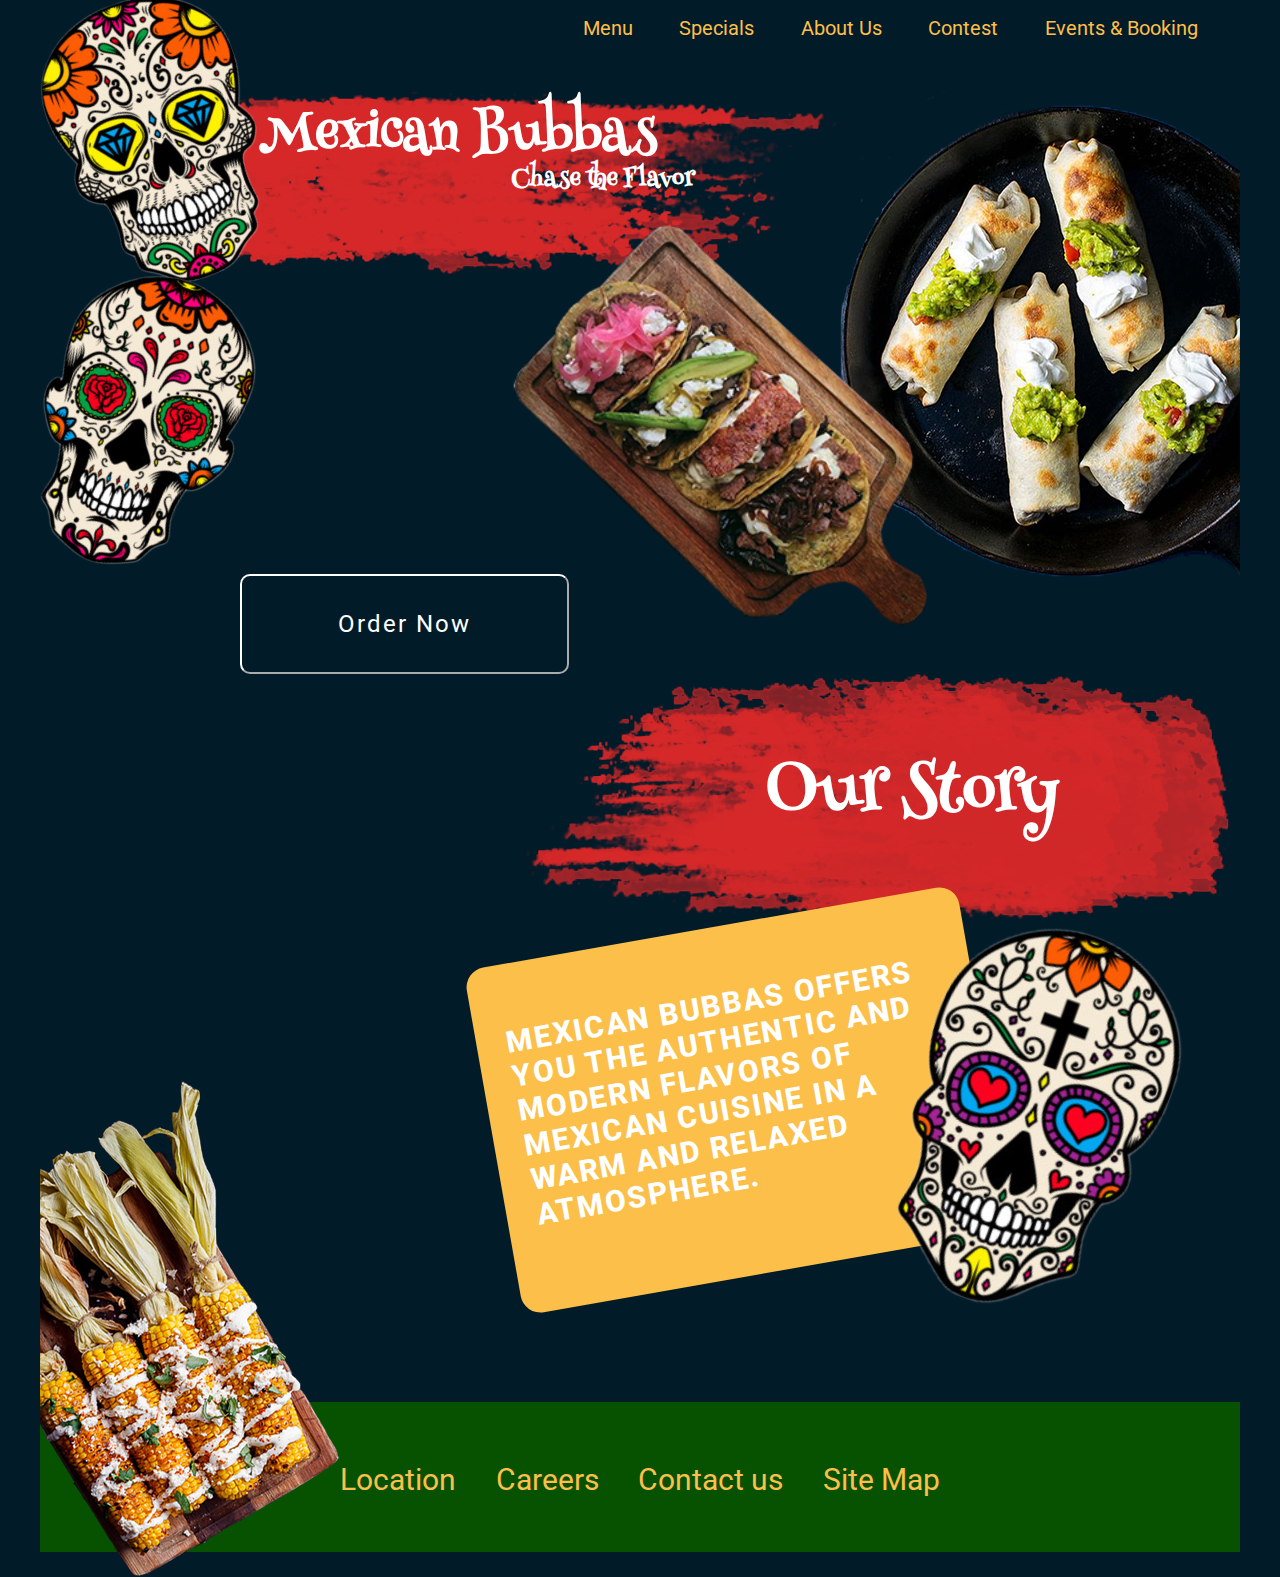
<file: index.html>
<!DOCTYPE html>
<html lang="en">
    <head>
        <meta charset="utf-8">
        <title>Mexcian Bubbas</title>
        <meta name="discription" content="resturant-project">
        <meta name="viewport" content="width=device-width">
        <!--this is the global style sheet for background color, nav bar and footer-->
        <!--make sure your header and footer have the same class and id names-->
        <link rel="stylesheet" type="text/css" href="css/global.css">
        <!--link your stylesheet for your body below-->
        <!--please make sure all your style sheets are all in the appropiate folders-->
        <link rel="stylesheet" type="text/css" href="css/homepage.css">
    </head>
    <body>
        <div class="page-container">
            <header id="header">
                <div id="main-menu">
                    <nav>
                        <h1 class="hidden"> Main Navigation</h1>
                        <ul class="menu">
                            <!--add other page links here-->
                            <li><a href="menu.html">Menu</a></li>
                            <li><a href="specials.html">Specials</a></li>
                             <li><a href="about.html">About Us</a></li>
                            <li><a href="contest.html">Contest</a></li>
                            <li><a href="eventsbooking.html">Events & Booking</a></li>
                        </ul>  
                    </nav>
                </div>
                <div>
                    <img src="images/brushstroke1.png" id="brushstroke-1" alt="red loose brush stroke">
                    <img src="images/logos1.png" id="logo-1" alt="yellow and orange flower sugarskull with diamond eyes">
                    <h2 class="site-logo"><a href="index.html">Mexican Bubbas</a></h2>
                    <h2 class="tag-line">Chase the Flavor</h2>
                    <img src="images/logo2.png" id="logo-2" alt="orange flower sugar skull with rose eyes "> 
                </div>
            </header>
            <aside class="aside-right">
                <div >
                    <img src="images/featureDish2.png" id="dish-2" alt="burritos on a cast iron pan">
                    <img src="images/featureDish1.png" id="dish-1" alt="wooden platter of tacos">
                    <!---link to menu page for order details-->
                    <button type="button" value="menu" ><a href="menu.html">Order Now</a></button>
                </div>
            </aside>
            <aside class="aside-left">
                <div>
                    <img src="images/brushStroke2.png" id="brushstroke-2" alt="rough red colour brush stroke">
                    <h3>Our Story</h3>
                </div>
                <div class="our-story">
                    <div id="story-blurb">
                        <p>MEXICAN BUBBAS OFFERS YOU THE AUTHENTIC AND MODERN FLAVORS OF MEXICAN CUISINE IN A WARM AND RELAXED ATMOSPHERE.</p>
                    </div>
                    <img src="images/Logo3.png" id="logo-3" alt="sugar skull with heart eyes">
                </div>
                <img src="images/featuredish3.png" id="dish-3" alt="cooked corn displayed on platter with white sauce">
            </aside>
            <footer class="footer">
                <h4 class="hidden">Footer navigation</h4>
<!--                <a href="#">About Us</a>-->
                <a href="locations.html">Location</a>
                <a href="careers.html">Careers</a>
                <a href="contactus.html">Contact us</a>
                <a href="sitemap.html">Site Map</a>
            </footer>
        </div>
    </body>
 </html>
</file>
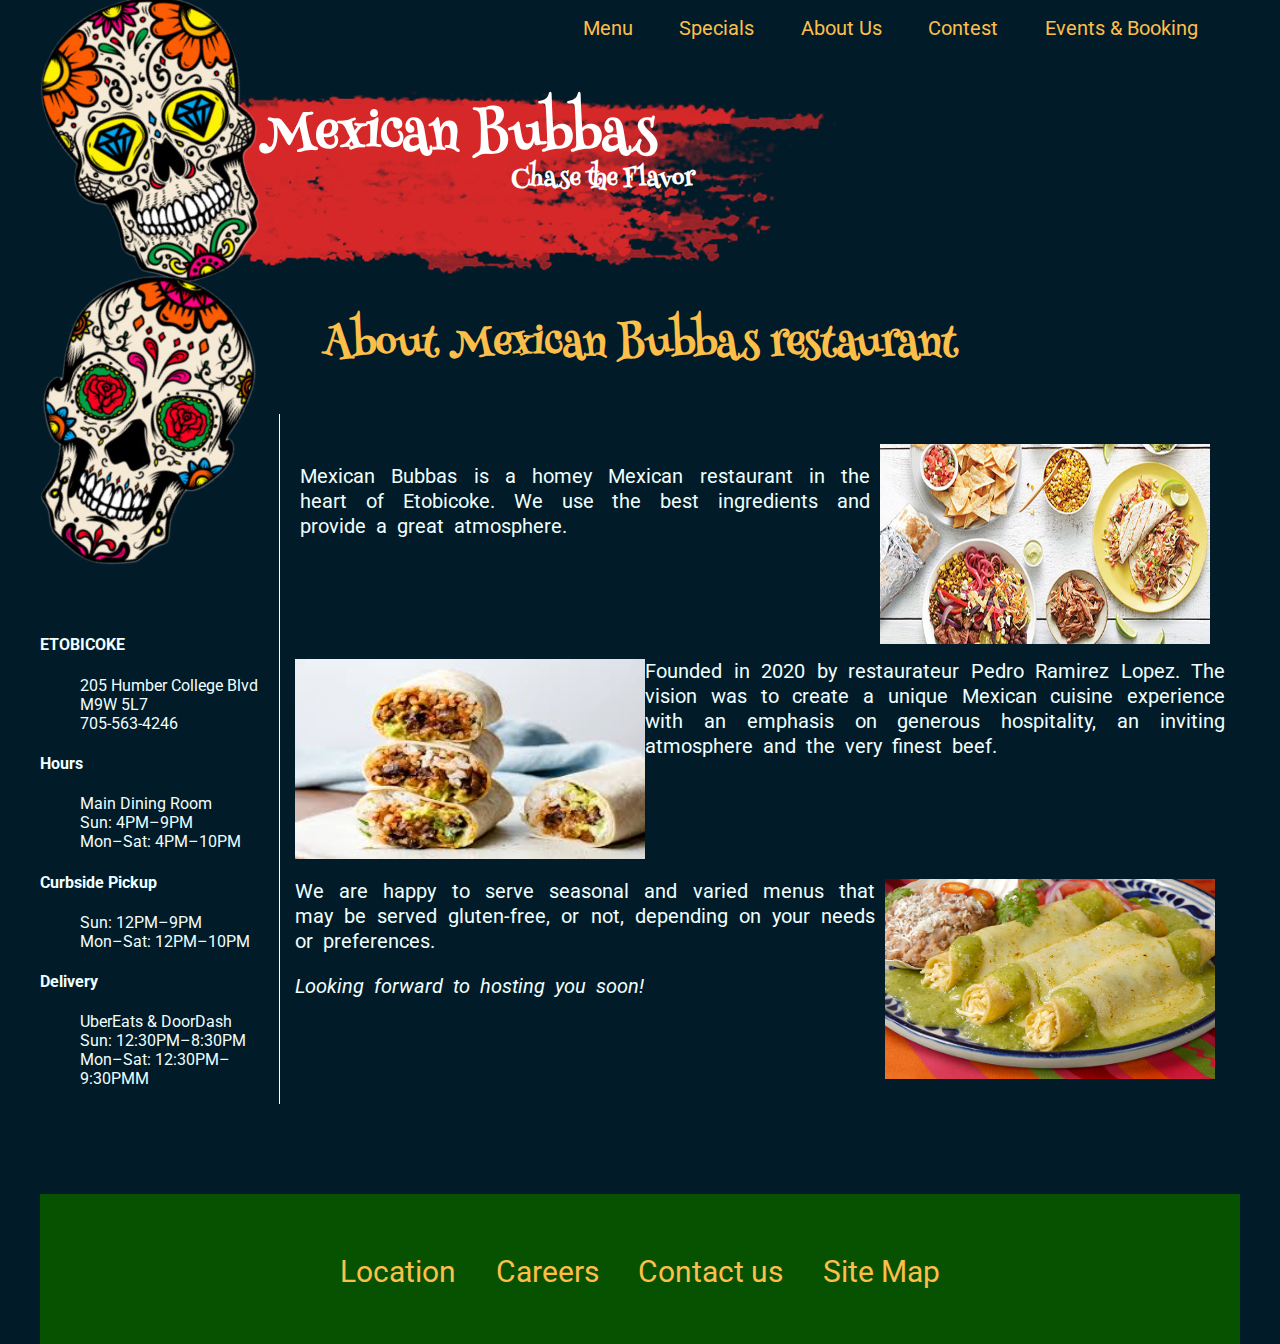
<file: about.html>
<!DOCTYPE html>
<html lang="en">
<head>
	<meta charset="utf-8">
	<title>About - Mexican Bubbas</title>
	<meta content="resturant-project" name="discription">
	<meta content="width=device-width" name="viewport">
	<link href="css/global.css" rel="stylesheet" type="text/css">
	<link href="css/about.css" rel="stylesheet" type="text/css">
	<script src="js/about.js">
	</script>
</head>
<body>
	<div class="page-container">
		<header id="header">
			<div id="main-menu">
				<nav>
					<h1 class="hidden">Main Navigation</h1>
					<ul class="menu">
						<li>
							<a href="menu.html">Menu</a>
						</li>
						<li>
							<a href="specials.html">Specials</a>
						</li>
						<li>
							<a href="#">About Us</a>
						</li>
						<li>
							<a href="contest.html">Contest</a>
						</li>
						<li>
							<a href="eventsbooking.html">Events & Booking</a>
						</li>
					</ul>
				</nav>
			</div>
			<div><img alt="red loose brush stroke" id="brushstroke-1" src="images/brushstroke1.png"> <img alt="yellow and orange flower sugarskull with diamond eyes" id="logo-1" src="images/logos1.png">
			<h2 class="site-logo"><a href="index.html">Mexican Bubbas</a></h2>
			<h2 class="tag-line">Chase the Flavor</h2><img alt="orange flower sugar skull with rose eyes " id="logo-2" src="images/logo2.png"></div>
		</header>
		<div class="about-container">
			<h2 class="about">About Mexican Bubbas restaurant</h2>
			<div class="row">
				<div class="column-left">
					<h4>ETOBICOKE</h4>
					<ul>
						<li>205 Humber College Blvd</li>
						<li>M9W 5L7</li>
						<li>705-563-4246</li>
					</ul>
					<h4>Hours</h4>
					<ul>
						<li>Main Dining Room</li>
						<li>Sun: 4PM–9PM</li>
						<li>Mon–Sat: 4PM–10PM</li>
					</ul>
					<h4>Curbside Pickup</h4>
					<ul>
						<li>Sun: 12PM–9PM</li>
						<li>Mon–Sat: 12PM–10PM</li>
					</ul>
					<h4>Delivery</h4>
					<ul>
						<li>UberEats & DoorDash</li>
						<li>Sun: 12:30PM–8:30PM</li>
						<li>Mon–Sat: 12:30PM–9:30PMM</li>
					</ul>
				</div>
				<div class="column-right">
					<div class="chapter-1">
						<img alt="Mexican cuisine" id="mymucho" src="images/mucho.jpg" title="Mexican cuisine">
						<p>Mexican Bubbas is a homey Mexican restaurant in the heart of Etobicoke. We use the best ingredients and provide a great atmosphere.</p>
					</div>
					<div class="chapter-2">
						<img alt="Mexican cuisine" id="myburrito" src="images/burrito.jpg" title="Burrito">
						<p>Founded in 2020 by restaurateur Pedro Ramirez Lopez. The vision was to create a unique Mexican cuisine experience with an emphasis on generous hospitality, an inviting atmosphere and the very finest beef.</p>
					</div>
					<div class="chapter-3">
						<img alt="Mexican cuisine" id="myreal" src="images/food.jpg" title="Mexican cuisine">
						<p>We are happy to serve seasonal and varied menus that may be served gluten-free, or not, depending on your needs or preferences.</p>
						<p><i>Looking forward to hosting you soon!</i></p>
					</div>
				</div>
			</div>
		</div>
		<footer class="footer">
			<h4 class="hidden">Footer navigation</h4><a href="locations.html">Location</a> <a href="careers.html">Careers</a> <a href="contactus.html">Contact us</a> <a href="sitemap.html">Site Map</a>
		</footer>
	</div>
</body>
</html>
</file>
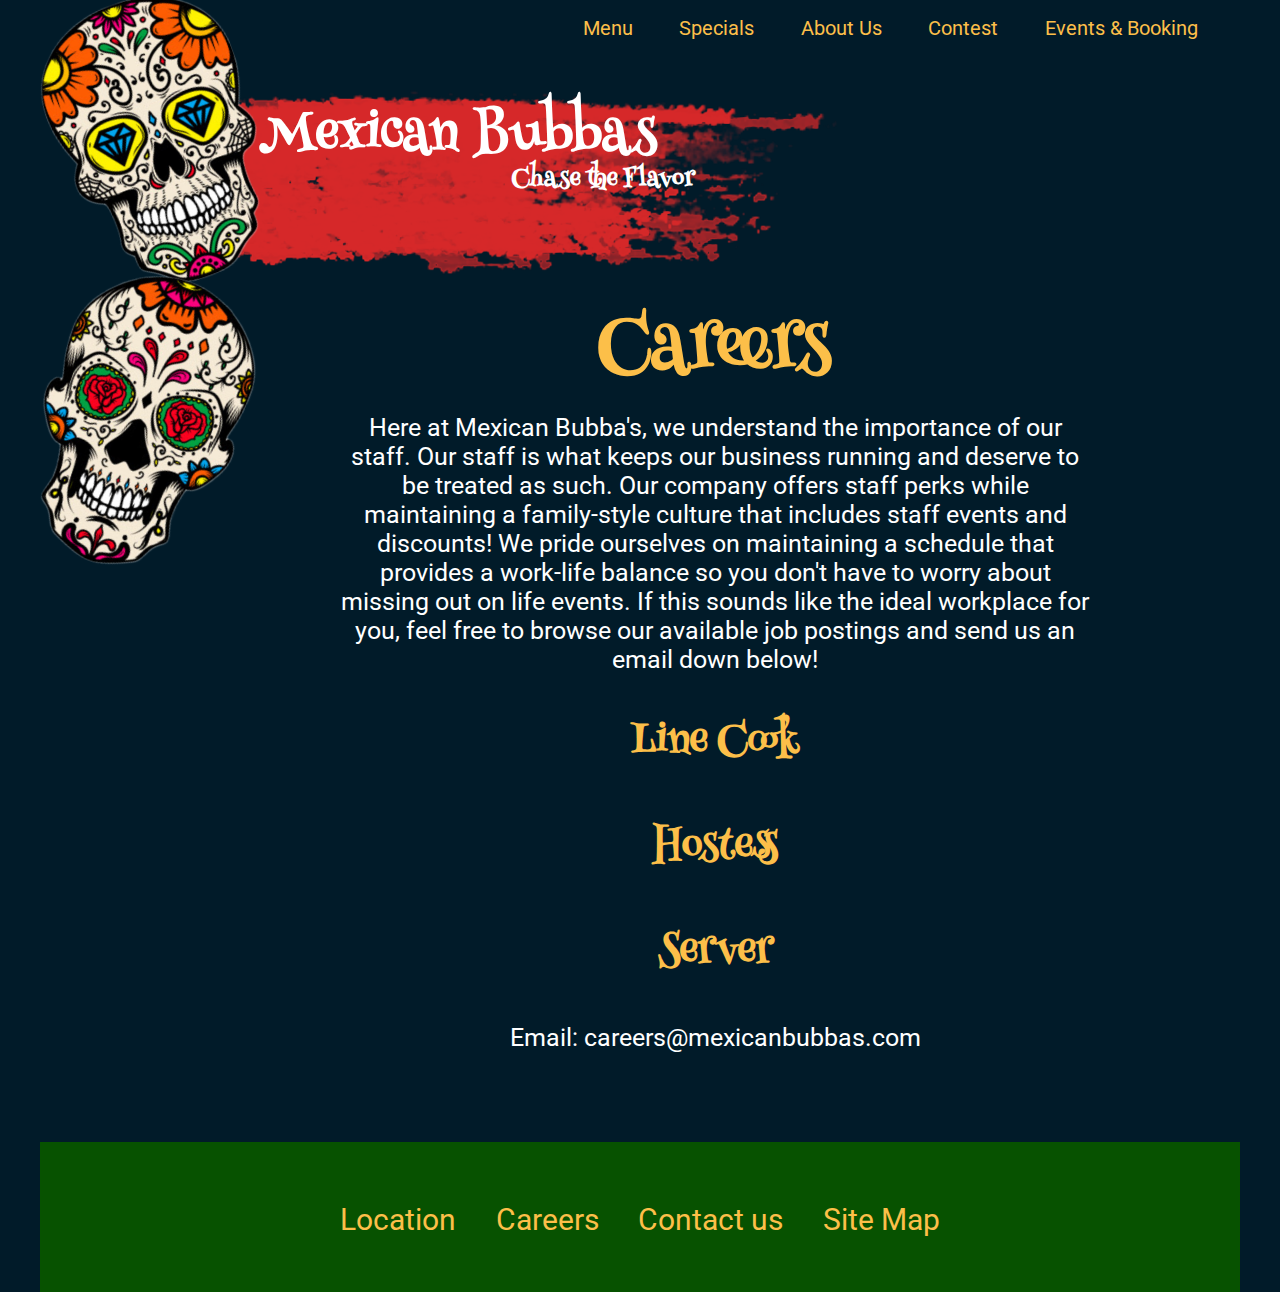
<file: careers.html>
<!DOCTYPE html>
<html lang=en>
    <head>
        <meta charset="utf-8">
        <title>Careers</title>
        <link rel="stylesheet" type="text/css" href="css/careers.css">
    </head>
    <body>
        <div id="page-container">
            <header id="header">
                <div id="main-menu">
                    <nav>
                        <h1 class="hidden"> Main Navigation</h1>
                        <ul class="menu">
                            <li><a href="menu.html">Menu</a></li>
                            <li><a href="specials.html">Specials</a></li>
                            <li><a href="about.html">About Us</a></li>
                            <li><a href="contest.html">Contest</a></li>
                            <li><a href="eventsbooking.html">Events & Booking</a></li>
                        </ul>  
                    </nav>
                </div>
                <div>
                    <img src="images/brushstroke1.png" id="brushstroke-1" alt="red loose brush stroke">
                    <img src="images/logos1.png" id="logo-1" alt="yellow and orange flower sugarskull with diamond eyes">
                    <h2 class="site-logo"><a href="index.html">Mexican Bubbas</a></h2>
                    <h2 class="tag-line">Chase the Flavor</h2>
                    <img src="images/logo2.png" id="logo-2" alt="orange flower sugar skull with rose eyes "> 
                </div>
            </header>
            <section id="careercontent">
        <h1>Careers</h1>
        <span>
            Here at Mexican Bubba's, we understand the importance of our staff. Our staff is what keeps our business running and deserve to be treated as such.
            Our company offers staff perks while maintaining a family-style culture that includes staff events and discounts! We pride ourselves on maintaining
            a schedule that provides a work-life balance so you don't have to worry about missing out on life events. If this sounds like the ideal workplace
            for you, feel free to browse our available job postings and send us an email down below!
        </span>
        <h2>Line Cook</h2>
        <p>
            We are currently hiring a line cook with at least 1 year experience preferably in a similar style restaurant. The eagerness to learn, the ability to
            work under pressure and knowledge of mexican cuisine are assets. This is a full time position. Please send your resume to the email below.
        </p>
        <h2>Hostess</h2>
        <p>
            We are looking for a hostess who is energetic and comfortable working within a team. This position requires exceptional organizational and social skills.
            We are willing to train those with no experience but experience is an asset. Please send your resume to the email below.
        </p>
        <h2>Server</h2>
        <p>
            We are looking for a server who has at least a year of experience serving in a fast-paced environment. The ideal candidate will be able to demonstrate the 
            ability to multitask, be sociable, organizational skills and impeccable time management skills. Please send your resume to the email below.
        </p>
        <span>Email: careers@mexicanbubbas.com</span>
    </section>
        <footer class="footer">
            <h4 class="hidden">Footer navigation</h4>
            <a href="locations.html">Location</a>
            <a href="careers.html">Careers</a>
            <a href="contactus.html">Contact us</a>
            <a href="sitemap.html">Site Map</a>
        </footer>
        </div>
        <script src="js/jquerysheet.js"></script>
        <script src="js/careers.js"></script>
    </body>
</html>
</file>
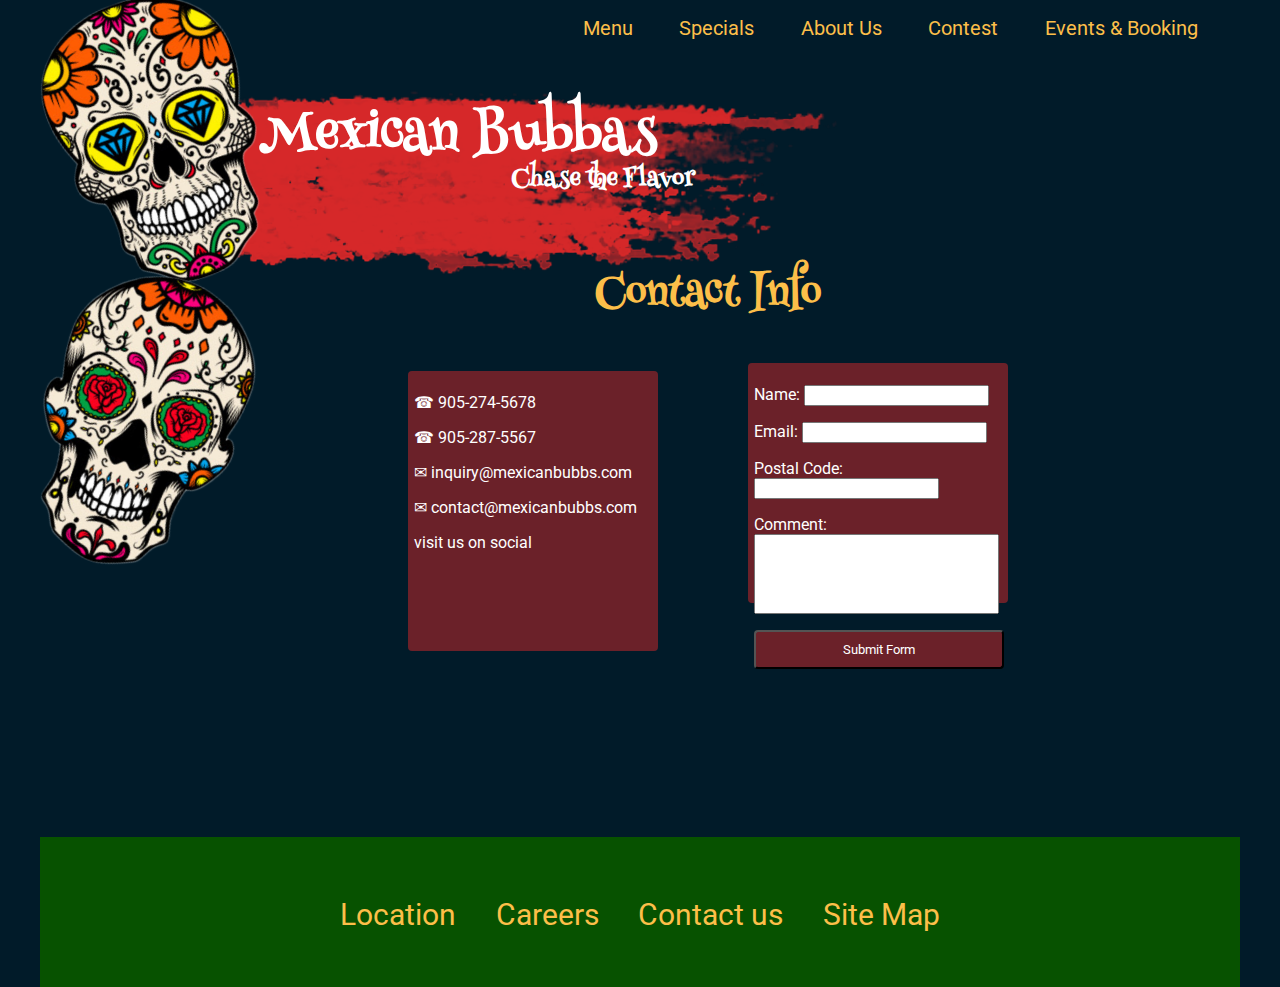
<file: contactus.html>
<!DOCTYPE html>
<html lang="en">
    <head>
        <meta charset="utf-8">
        <title>Mexcian Bubbas</title>
        <meta name="discription" content="resturant-project">
        <meta name="viewport" content="width=device-width">
        <!--this is the global style sheet for background color, nav bar and footer-->
        <!--make sure your header and footer have the same class and id names-->
        <link rel="stylesheet" type="text/css" href="css/global.css">
        <!--link your stylesheet for your body below-->
        <link rel="stylesheet" type="text/css" href="css/contactus.css">
        <!--please make sure all your style sheets are all in the appropiate folders-->
    </head>
    <body>
        <div class="page-container">
            <header id="header">
                <div id="main-menu">
                    <nav>
                        <h1 class="hidden"> Main Navigation</h1>
                        <ul class="menu">
                            <!--add other page links here-->
                            <li><a href="menu.html">Menu</a></li>
                            <li><a href="specials.html">Specials</a></li>
                            <li><a href="about.html">About Us</a></li>
                            <li><a href="contest.html">Contest</a></li>
                            <li><a href="eventsbooking.html">Events & Booking</a></li>
                        </ul>  
                    </nav>
                </div>
                <div>
                    <img src="images/brushstroke1.png" id="brushstroke-1" alt="red loose brush stroke">
                    <img src="images/logos1.png" id="logo-1" alt="yellow and orange flower sugarskull with diamond eyes">
                    <!--ADDED HOMEPAGE TAG BELOW-->
                    <h2 class="site-logo"><a href="index.html">Mexican Bubbas</a></h2>
                    <h2 class="tag-line">Chase the Flavor</h2>
                    <img src="images/logo2.png" id="logo-2" alt="orange flower sugar skull with rose eyes "> 
                </div>
            </header>
            <main class="main">
                <h3>Contact Info</h3>
                <div id="left-side">
                    <p>&#9742; 905-274-5678</p>
                    <p>&#9742; 905-287-5567</p>
                    <p>&#9993; inquiry&#64;mexicanbubbs.com</p>
                    <p>&#9993; contact&#64;mexicanbubbs.com</p>
                    <p>visit us on social</p>
                </div>
                <form action="#" method="post" id="form-contact" name="form_contact">
                    <p>
                        <label for="customer-name">Name:</label>
                        <input type="text" id="customer-name" name="customer_id" />
                    </p>
                    <p>
                        <label for="customer-email">Email:</label>
                        <input type="text" id="customer-email" name="customer_email"/>
                    </p>
                    <p>
                        <label for="customer-postal">Postal Code:</label>
                        <input type="text" id="customer-postal" name="customer_postal"/>
                    </p>
                    <p>
                        <label for="customer-comment">Comment:</label>
                        <input type="text" id="customer-comment" name="customer_comment"/>
                    </p>
                    <p id="sub-btn">
                        <input type="submit" value="Submit Form" id="submit-button" name="submit_button" onsubmit="process_form()"/>
                    </p> 
                    <div id="customer_msg">
                        <h2>Thank you <span id="thanks-customer"></span> for your inquiry!</h2>
                        <p>We will get back to you shortly </p>
                    </div>
                </form>
            </main>
            <footer class="footer">
                <h4 class="hidden">Footer navigation</h4>
                <a href="locations.html">Location</a>
                <a href="careers.html">Careers</a>
                <a href="contactus.html">Contact us</a>
                <a href="sitemap.html">Site Map</a>
            </footer>
        </div>
    </body>
    <script type="text/javascript" src="js/contactus.js"></script>
</html>
</file>
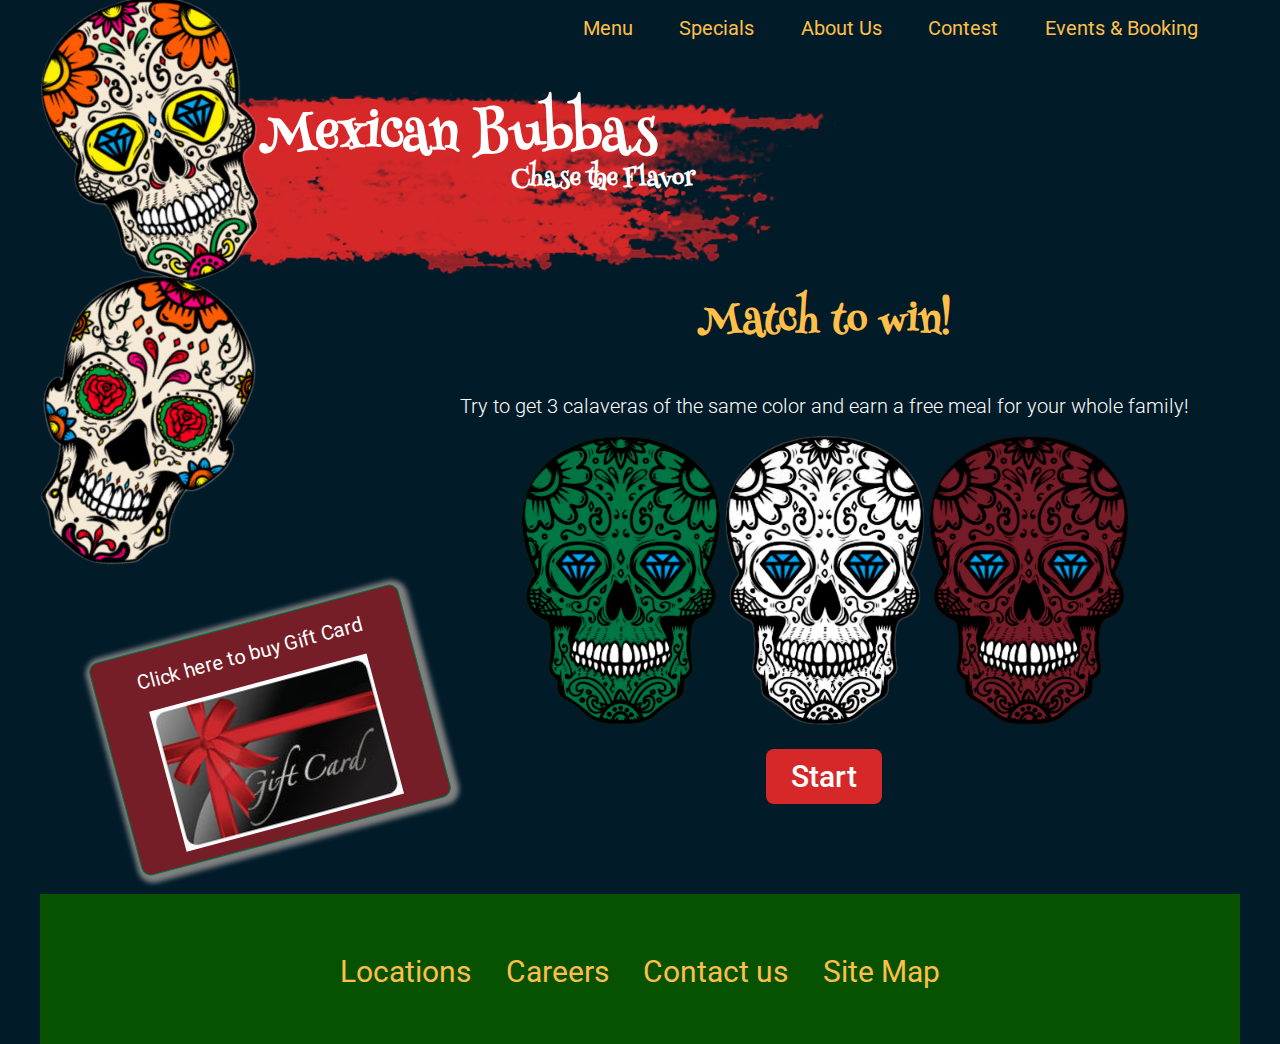
<file: contest.html>
<!DOCTYPE html>
<html lang="en">
    <head>
        <meta charset="utf-8">
        <title>Mexican Bubbas</title>
        <meta name="description" content="restaurant-project">
        <meta name="viewport" content="width=device-width">
        <!--this is the global style sheet for background color, nav bar and footer-->
        <!--make sure your header and footer have the same class and id names-->
        <link rel="stylesheet" type="text/css" href="css/global.css">
        <!--link your stylesheet for your body below-->
		<link rel="stylesheet" type="text/css" href="css/contest.css">
		<!--add your js file here-->
		<script src="js/contest.js"></script>
        <!--please make sure all your style sheets are all in the appropriate folders-->
    </head>
    <body>
        <div class="page-container">
            <header id="header">
                <div id="main-menu">
                    <nav>
                        <h1 class="hidden"> Main Navigation</h1>
                        <ul class="menu">
                            <!--add other page links here-->
                            <li><a href="menu.html">Menu</a></li>
                            <li><a href="specials.html">Specials</a></li>
                            <li><a href="about.html">About Us</a></li>
                            <li><a href="contest.html">Contest</a></li>
                            <li><a href="eventsbooking.html">Events & Booking</a></li>
                        </ul>  
                    </nav>
                </div>
                <div>
                    <img src="images/brushstroke1.png" id="brushstroke-1" alt="red loose brush stroke">
                    <img src="images/logos1.png" id="logo-1" alt="yellow and orange flower sugarskull with diamond eyes">
                    <h2 class="site-logo"><a href="index.html">Mexican Bubbas</a></h2>
                    <h2 class="tag-line">Chase the Flavor</h2>
                    <img src="images/logo2.png" id="logo-2" alt="orange flower sugar skull with rose eyes "> 
                </div>
            </header>
			<main id="main">
                <h2>Match to win!</h2>
				<p>Try to get 3 calaveras of the same color and earn a free meal for your whole family!</p>
				<section class="contest">
					<img src="images/calavera-green.png" id="calavera-1" alt="colored skull" width="200">
					<img src="images/calavera-white.png" id="calavera-2" alt="colored skull" width="200">
					<img src="images/calavera-red.png" id="calavera-3" alt="colored skull" width="200">
					<p><button type="button" id="btnSpin">Start</button></p>
				</section>
                 <div id="giftcards">
                     <a href="giftcards.html">
                        <p><strong>Click here to buy Gift Card</strong></p>
                        <img src="images/giftCard.jpg" alt="black color gift card">
                    </a>
                </div>
			</main>
            <footer class="footer">
                <h4 class="hidden">Footer navigation</h4>
                <a href="locations.html">Locations</a>
                <a href="careers.html">Careers</a>
                <a href="contactus.html">Contact us</a>
                <a href="sitemap.html">Site Map</a>
            </footer>
        </div>
    </body>
</html>
</file>
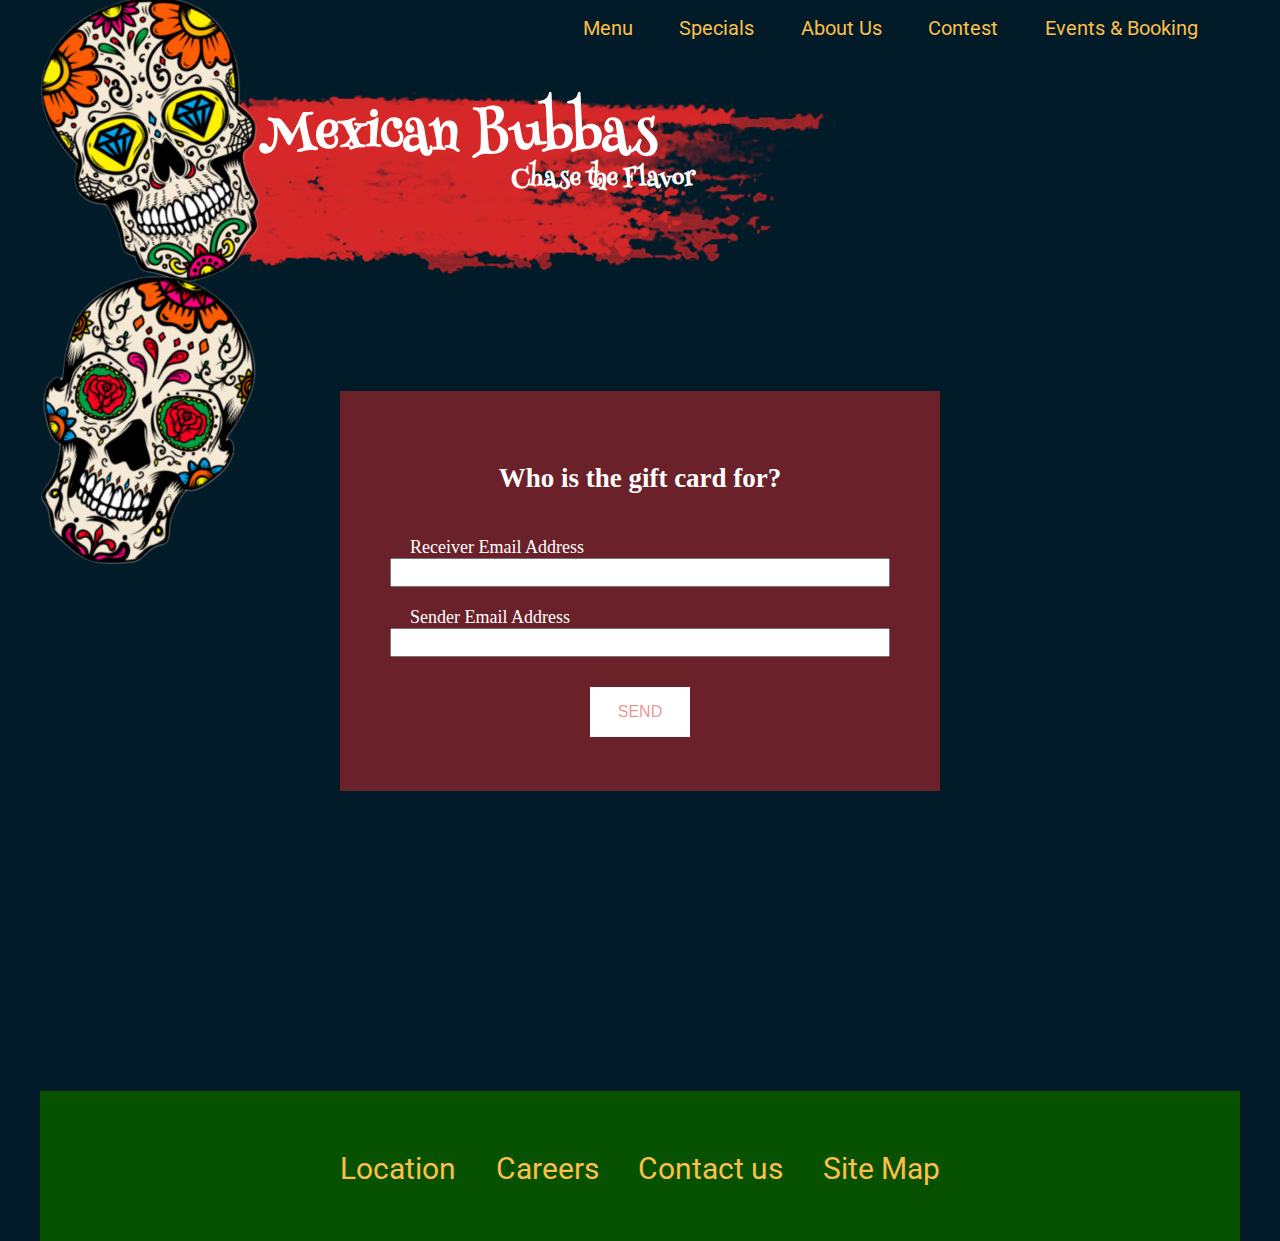
<file: e-card.html>
<!DOCTYPE html>
<html lang="en">
    <head>
        <meta charset="utf-8">
        <title>Mexcian Bubbas</title>
        <meta name="discription" content="resturant-project">
        <meta name="viewport" content="width=device-width">
        <!--this is the global style sheet for background color, nav bar and footer-->
        <!--make sure your header and footer have the same class and id names-->
        <link rel="stylesheet" type="text/css" href="css/e-card.css"> 
        <script src="js/giftcards.js"></script>
        <!--link your stylesheet for your body below-->
    </head>
    <body>
        <div class="page-container">
            <header id="header">
                <div id="main-menu">
                    <nav>
                        <h1 class="hidden"> Main Navigation</h1>
                        <ul class="menu">
                            <!--add other page links here-->
                            <li><a href="menu.html">Menu</a></li>
                            <li><a href="specials.html">Specials</a></li>
                            <li><a href="about.html">About Us</a></li>
                            <li><a href="contest.html">Contest</a></li>
                            <li><a href="eventsbooking.html">Events &amp; Booking</a></li>
                        </ul>  
                    </nav>
                </div>
                
                
                <div>
                    <img src="images/brushstroke1.png" id="brushstroke-1" alt="red loose brush stroke">
                    <img src="images/logos1.png" id="logo-1" alt="yellow and orange flower sugarskull with diamond eyes">
                    <h2 class="site-logo"><a href="index.html">Mexican Bubbas</a></h2>
                    <h2 class="tag-line">Chase the Flavor</h2>
                    <img src="images/logo2.png" id="logo-2" alt="orange flower sugar skull with rose eyes "> 
                </div>
            </header>
            
            <!--form to send e-card-->
            <div id="giftcard">
                <h2>Who is the gift card for?</h2>
                <form method="post" id="form" name="booking_form">
                    <div class="field">
                        <label for="email"  class="lbl">Receiver Email Address</label>
                    </div><div>
                        <input type="email" id="receiver" class="email" >
                    </div>
                    <div class="field">
                        <label for="email"  class="lbl">Sender Email Address</label>
                        </div><div>
                        <input type="email" id="sender" class="email">
                    </div>
                    <div class="field-5">
                        </div><div>
                        <input type="submit" id="submit" value="SEND">
                    </div>
                </form>
                <div id="hidden">Thank you for your purchase!</div>
            </div>
            
            
            
            <!-- Footer -->
            <footer class="footer">
                <h4 class="hidden">Footer navigation</h4>
                <a href="locations.html">Location</a>
                <a href="careers.html">Careers</a>
                <a href="contactus.html">Contact us</a>
                <a href="sitemap.html">Site Map</a>
            </footer>
        </div>
    </body>
</html>
</file>
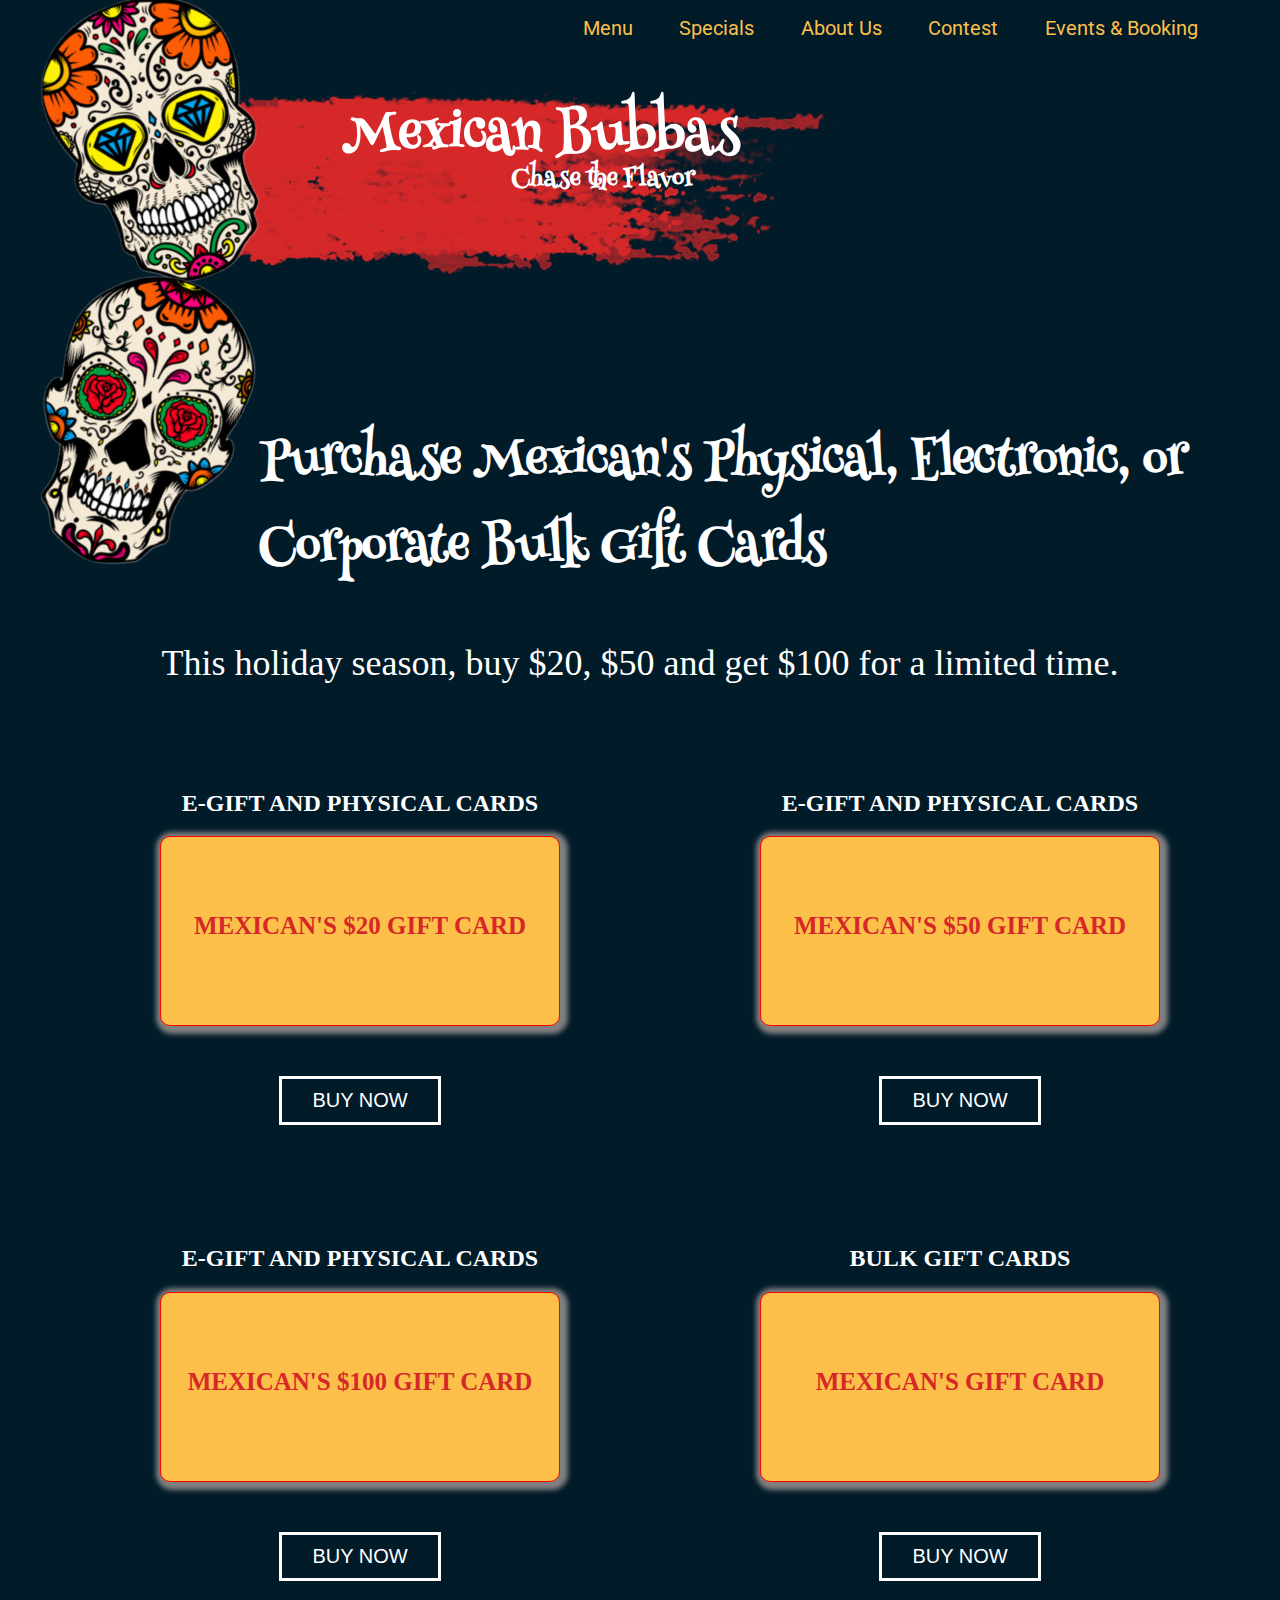
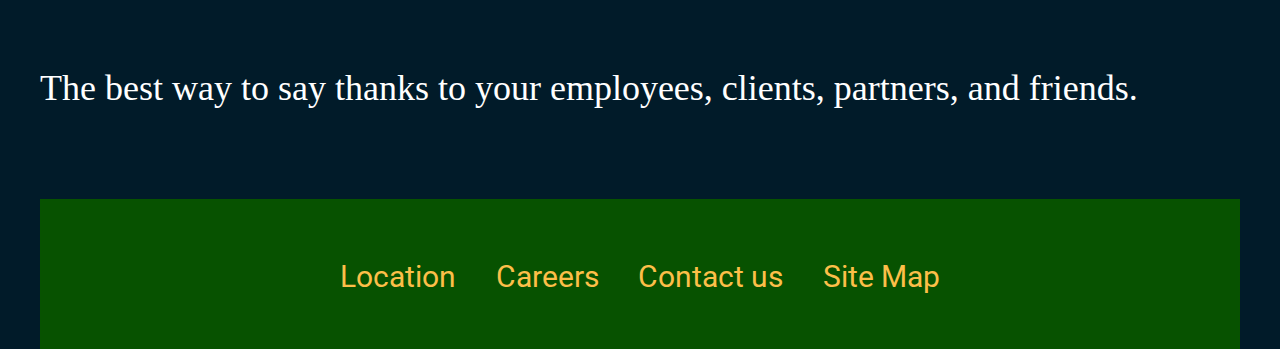
<file: giftcards.html>
<!DOCTYPE html>
<html lang="en">
    <head>
        <meta charset="utf-8"/>
        <title>Mexcian Bubbas</title>
        <meta name="viewport" content="width=device-width, initial-scale=1">
        <link rel="stylesheet" type="text/css" href="css/giftCards.css">
    </head>
    <body>
            
       <div class="page-container">     
        <main>
            <header id="header">
                <div id="main-menu">
                    <nav>
                        <h1 class="hidden"> Main Navigation</h1>
                        <ul class="menu">
                            <!--add other page links here-->
                            <li><a href="menu.html">Menu</a></li>
                            <li><a href="specials.html">Specials</a></li>
                            <li><a href="about.html">About Us</a></li>
                            <li><a href="contest.html">Contest</a></li>
                            
                            <li><a href="eventsbooking.html">Events &amp; Booking</a></li>
                        </ul>  
                    </nav>
                </div>
                <div id ="div_1">
                    <img src="images/brushstroke1.png" id="brushstroke-1" alt="red loose brush stroke">
                    <img src="images/logos1.png" id="logo-1" alt="yellow and orange flower sugarskull with diamond eyes">
                    <h2 class="site-logo"><a href="index.html">Mexican Bubbas</a></h2>
                    <h2 class="tag-line">Chase the Flavor</h2>
                    <img src="images/logo2.png" id="logo-2" alt="orange flower sugar skull with rose eyes "> 
                </div>
            </header>
            <!--SECTION1-->
            <section id = "section">
                <h2 class="main_heading">Purchase Mexican's Physical, Electronic, or Corporate Bulk Gift Cards</h2>
                <p id="p1">This holiday season, buy $20,  $50 and get $100 for a limited time.</p>
                
                <div class="row">
                    <div class="col">
                        <div>
                            <h2>E-GIFT AND PHYSICAL CARDS</h2>
                            <div id="card1"><Span><strong>MEXICAN'S $20 GIFT CARD</strong></Span></div>
                            <a href="e-card.html">
                                <button type="button" class="submit">BUY NOW</button>
                            </a>
                        </div>
                    </div>
                    
                    <div class="col">
                        <div>
                            <h2>E-GIFT AND PHYSICAL CARDS</h2>
                            <div id="card2"><Span><strong>MEXICAN'S $50 GIFT CARD</strong></Span></div>
                            <a href="e-card.html">
                                <button type="button" class="submit">BUY NOW</button>
                            </a>
                        </div>
                    </div>
                </div>
                
                <div class="row">
                    <div class="col">
                        <div>
                            <h2>E-GIFT AND PHYSICAL CARDS</h2>
                            <div id="card3"><Span><strong>MEXICAN'S $100 GIFT CARD</strong></Span></div>
                            <a href="e-card.html">
                                <button type="button" class="submit">BUY NOW</button>
                            </a>
                        </div>
                    </div>
                    <div class="col">
                        <div>
                            <h2>BULK GIFT CARDS</h2>
                            <div id="card4"><span><strong>MEXICAN'S GIFT CARD</strong></span></div>
                            <a href="e-card.html">
                                <button type="button" class="submit">BUY NOW</button>
                            </a>
                        </div>
                    </div>
                </div>
                
                <p>The best way to say thanks to your employees, clients, partners, and friends.</p>
            </section>
           </main>
           <footer class="footer">
                <h4 class="hidden">Footer navigation</h4>
                <a href="locations.html">Location</a>
                <a href="careers.html">Careers</a>
                <a href="contactus.html">Contact us</a>
                <a href="sitemap.html">Site Map</a>
            </footer>
        </div>
    </body>
</html>
</file>
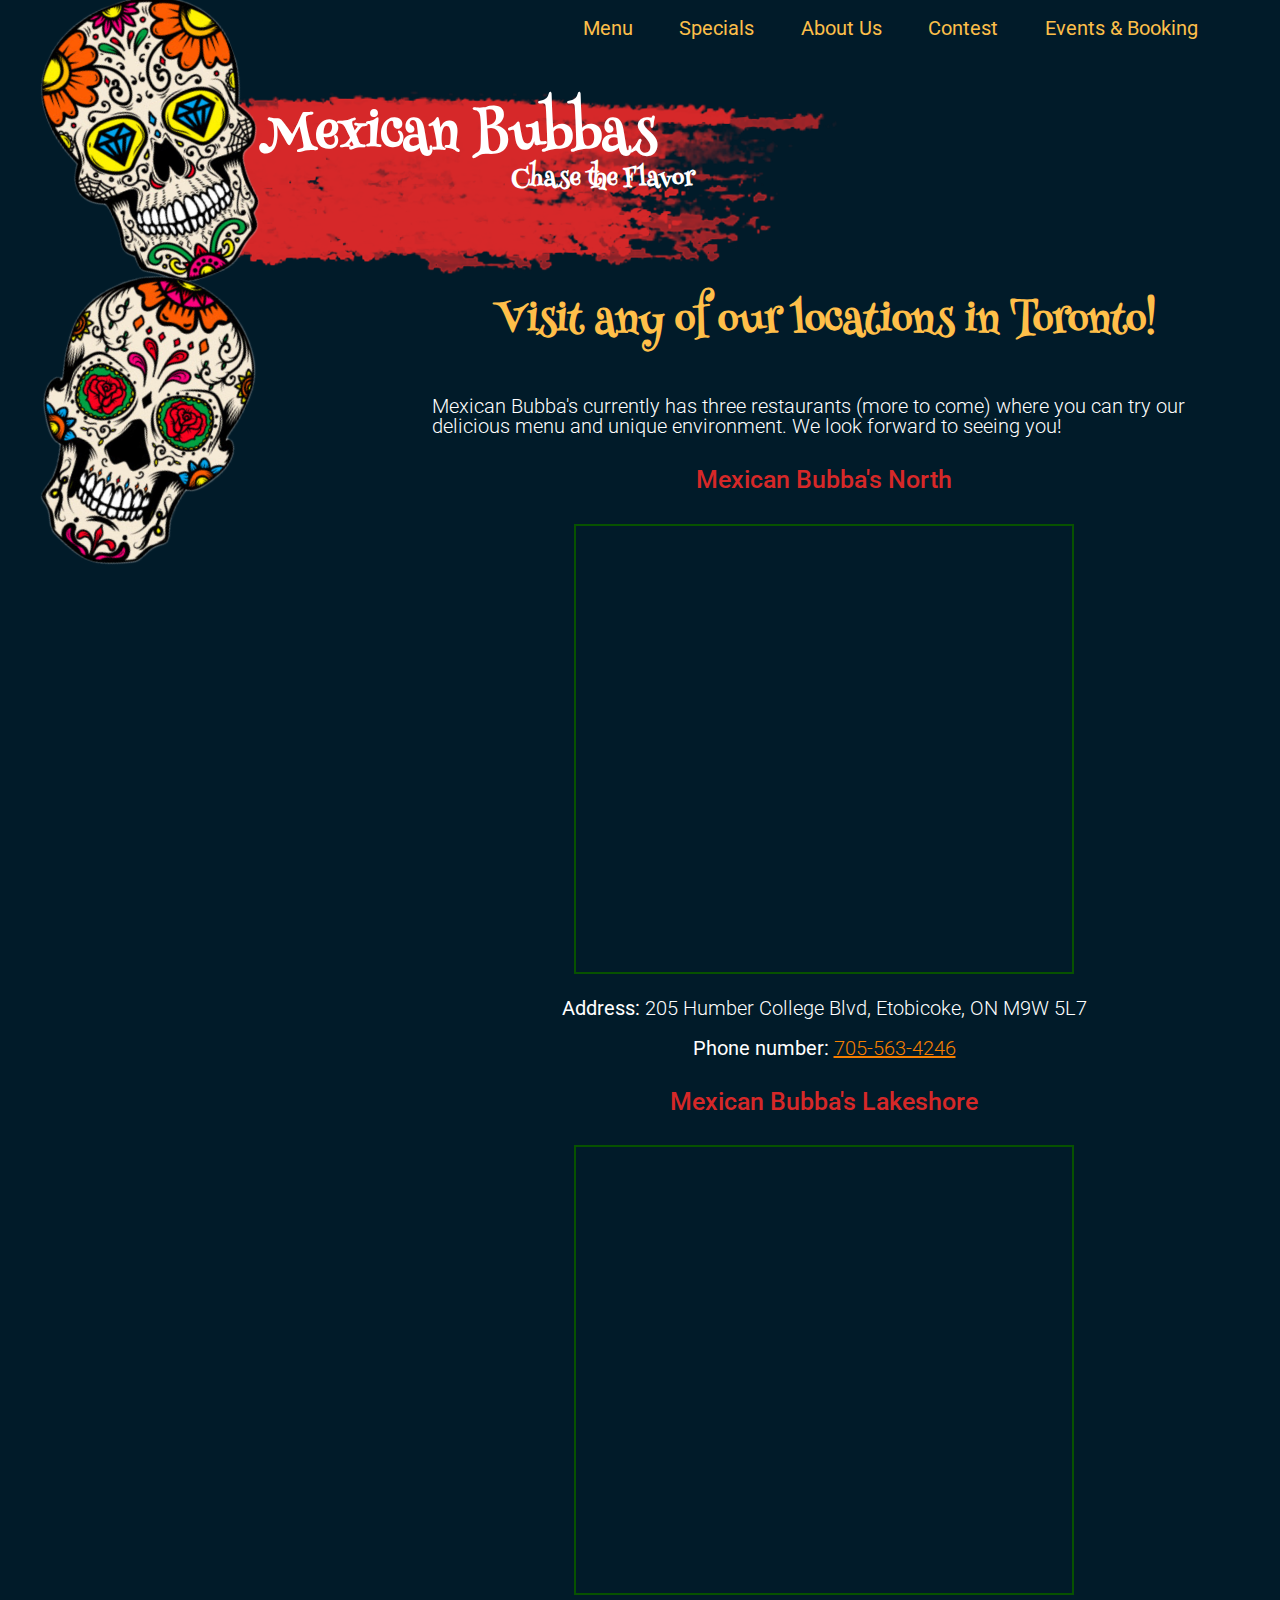
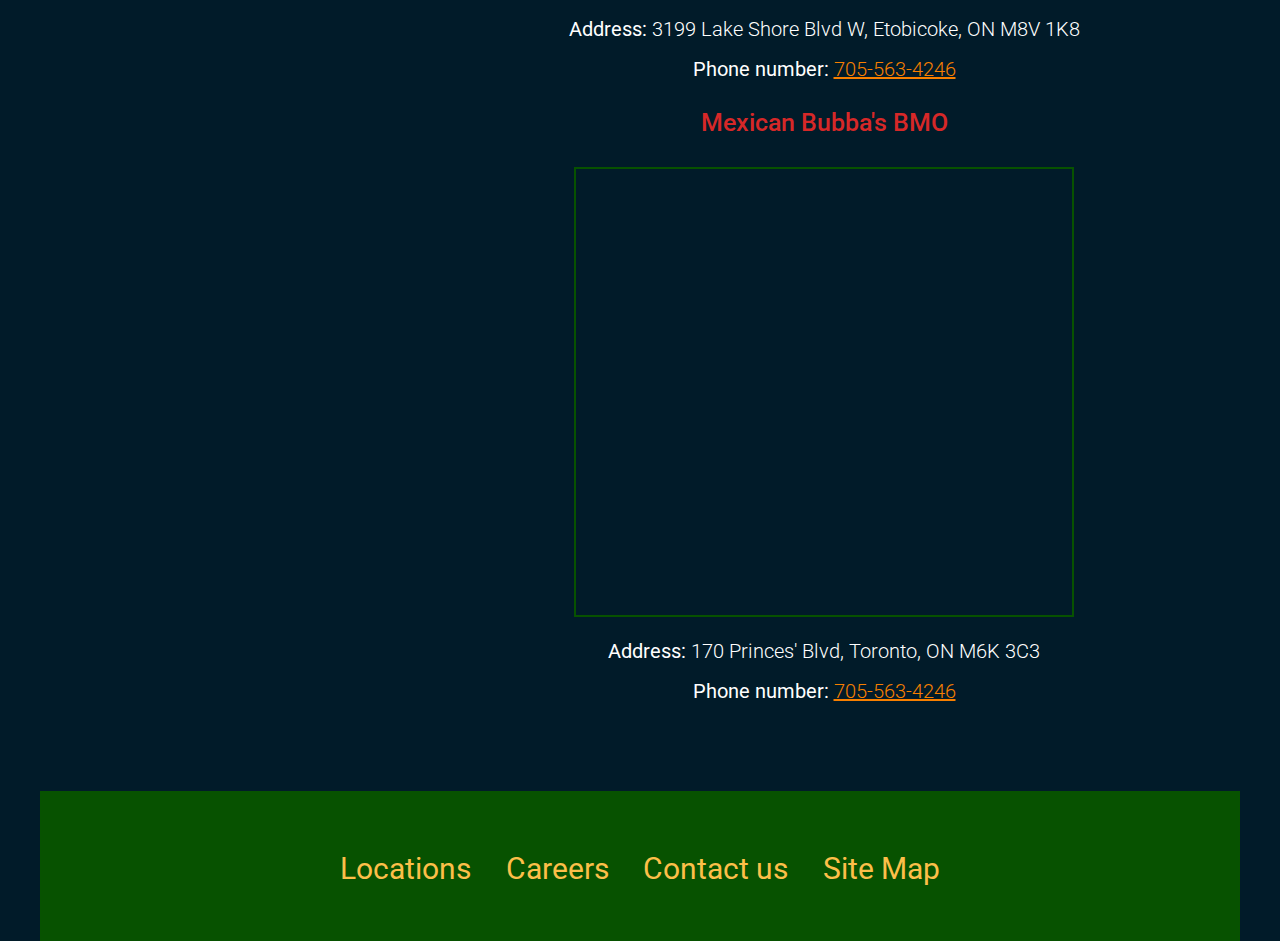
<file: locations.html>
<!DOCTYPE html>
<html lang="en">
    <head>
        <meta charset="utf-8">
        <title>Mexican Bubbas</title>
        <meta name="description" content="restaurant-project">
        <meta name="viewport" content="width=device-width">
        <!--this is the global style sheet for background color, nav bar and footer-->
        <!--make sure your header and footer have the same class and id names-->
        <link rel="stylesheet" type="text/css" href="css/global.css">
        <!--link your stylesheet for your body below-->
		<link rel="stylesheet" type="text/css" href="css/locations.css">
        <!--please make sure all your style sheets are all in the appropriate folders-->
    </head>
    <body>
        <div class="page-container">
            <header id="header">
                <div id="main-menu">
                    <nav>
                        <h1 class="hidden"> Main Navigation</h1>
                        <ul class="menu">
                            <!--add other page links here-->
                            <li><a href="menu.html">Menu</a></li>
                            <li><a href="specials.html">Specials</a></li>
                            <li><a href="about.html">About Us</a></li>
                            <li><a href="contest.html">Contest</a></li>
                            <li><a href="eventsbooking.html">Events & Booking</a></li>
                        </ul>  
                    </nav>
                </div>
                <div>
                    <img src="images/brushstroke1.png" id="brushstroke-1" alt="red loose brush stroke">
                    <img src="images/logos1.png" id="logo-1" alt="yellow and orange flower sugarskull with diamond eyes">
                    <h2 class="site-logo"><a href="index.html">Mexican Bubbas</a></h2>
                    <h2 class="tag-line">Chase the Flavor</h2>
                    <img src="images/logo2.png" id="logo-2" alt="orange flower sugar skull with rose eyes "> 
                </div>
            </header>
			<main id="main">
				<h2>Visit any of our locations in Toronto!</h2>
				<p>Mexican Bubba's currently has three restaurants (more to come) where you can try our delicious menu and unique environment. We look forward to seeing you!</p>
				<section class="maps">
					<div class="location-1">
						<h3>Mexican Bubba's North</h3>
						<iframe src="https://www.google.com/maps/embed?pb=!1m14!1m8!1m3!1d11532.458212199781!2d-79.6073925!3d43.7289471!3m2!1i1024!2i768!4f13.1!3m3!1m2!1s0x0%3A0x747f0c3b5cdecaa0!2sHumber%20College!5e0!3m2!1sen!2sco!4v1604414016706!5m2!1sen!2sco" width="500" height="450" allowfullscreen="" aria-hidden="false" tabindex="0"></iframe>
						<p><strong>Address:</strong> 205 Humber College Blvd, Etobicoke, ON M9W 5L7</p>
						<p><strong>Phone number:</strong> <a href="tel:705-563-4246">705-563-4246</a></p>
					</div>
					<div class="location-2">
						<h3>Mexican Bubba's Lakeshore</h3>
						<iframe src="https://www.google.com/maps/embed?pb=!1m18!1m12!1m3!1d2889.4543044364955!2d-79.52262768463545!3d43.59708157912321!2m3!1f0!2f0!3f0!3m2!1i1024!2i768!4f13.1!3m3!1m2!1s0x882b4835e6b98679%3A0x5ca4f10b097c8c4f!2sHumber%20College%20Lakeshore%20Campus%3A%20Building%20A!5e0!3m2!1sen!2sco!4v1604414374625!5m2!1sen!2sco" width="500" height="450" allowfullscreen="" aria-hidden="false" tabindex="0"></iframe>
						<p><strong>Address:</strong> 3199 Lake Shore Blvd W, Etobicoke, ON M8V 1K8</p>
						<p><strong>Phone number:</strong> <a href="tel:705-563-4246">705-563-4246</a></p>
					</div>
					<div class="location-3">
						<h3>Mexican Bubba's BMO</h3>
						<iframe src="https://www.google.com/maps/embed?pb=!1m14!1m8!1m3!1d79353.67065136375!2d-79.45850759189385!3d43.67297249718403!3m2!1i1024!2i768!4f13.1!3m3!1m2!1s0x0%3A0x9d2169b3f7b70c2d!2sBMO%20Field!5e0!3m2!1sen!2sco!4v1604414460125!5m2!1sen!2sco" width="500" height="450" allowfullscreen="" aria-hidden="false" tabindex="0"></iframe>
						<p><strong>Address:</strong> 170 Princes' Blvd, Toronto, ON M6K 3C3</p>
						<p><strong>Phone number:</strong> <a href="tel:705-563-4246">705-563-4246</a></p>
					</div>
				</section>
			</main>
            <footer class="footer">
                <h4 class="hidden">Footer navigation</h4>
                <a href="locations.html">Locations</a>
                <a href="careers.html">Careers</a>
                <a href="contactus.html">Contact us</a>
                <a href="sitemap.html">Site Map</a>
            </footer>
        </div>
    </body>
</html>
</file>
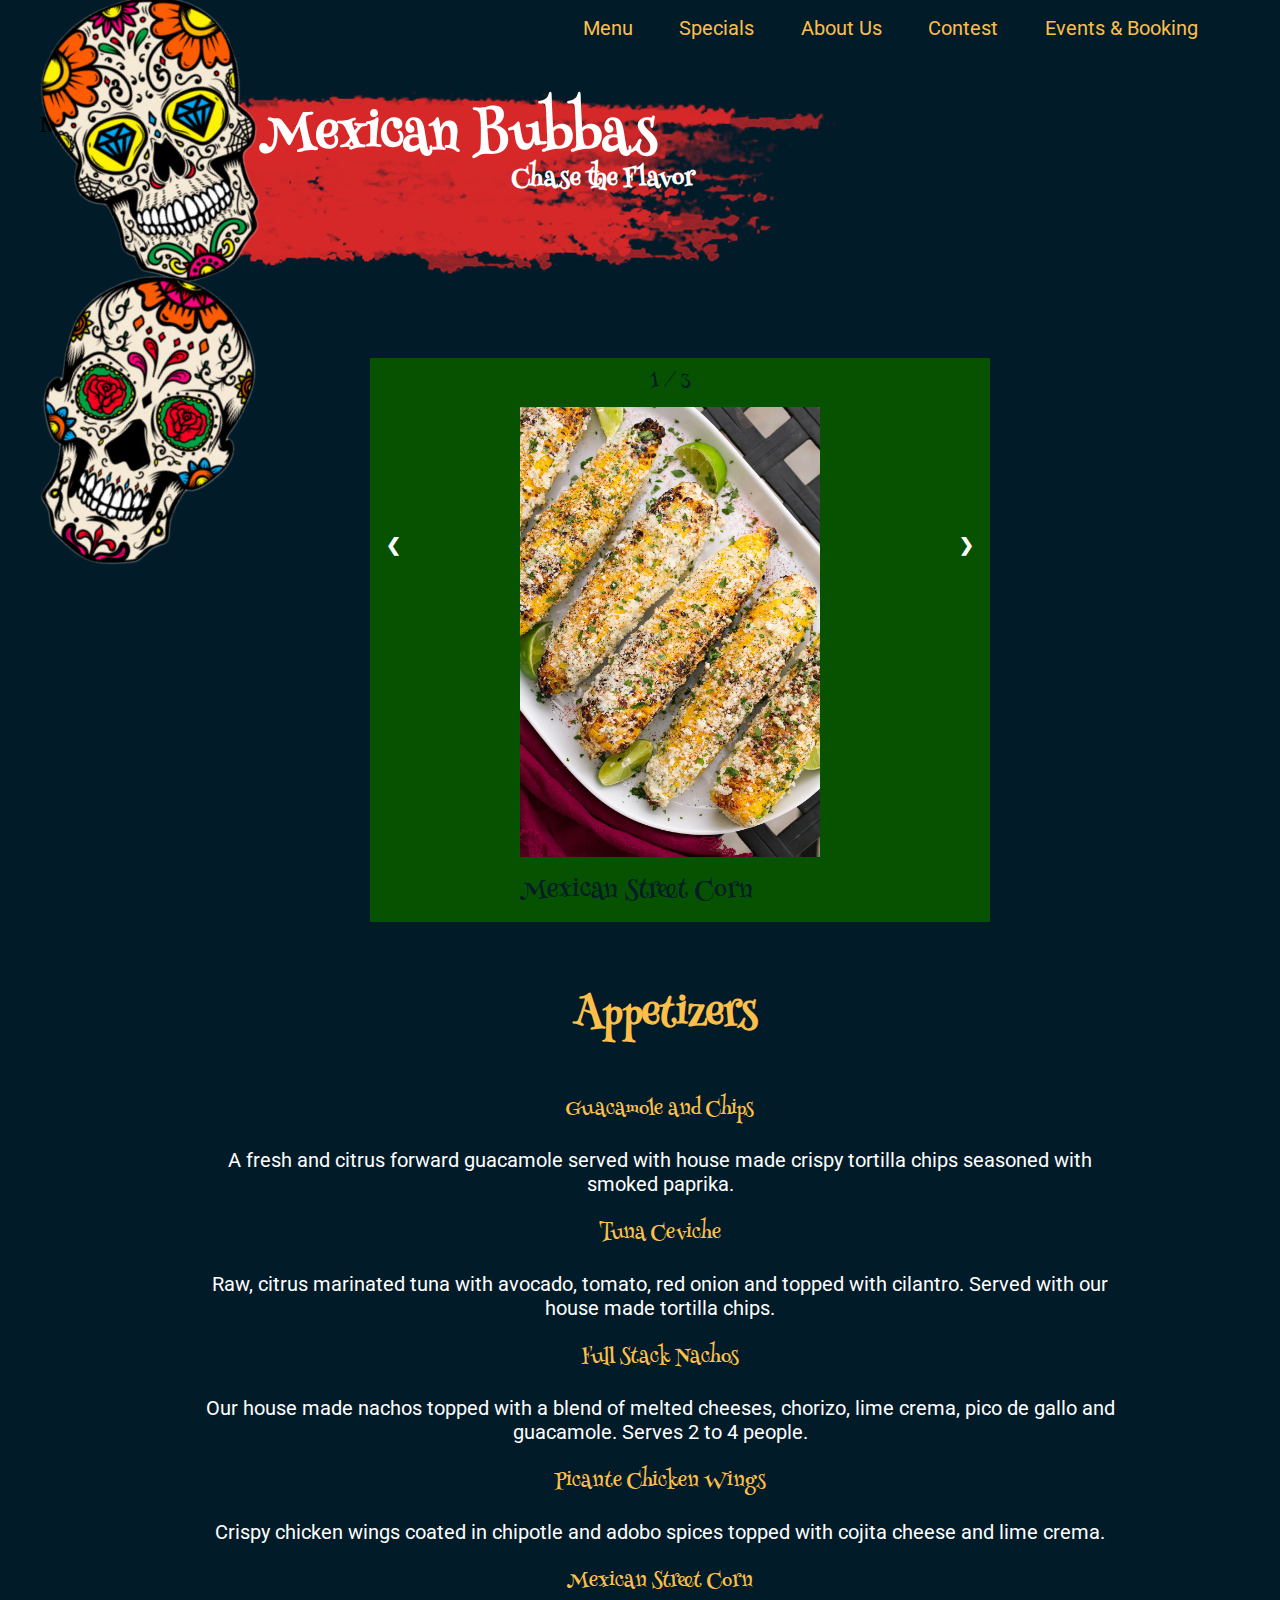
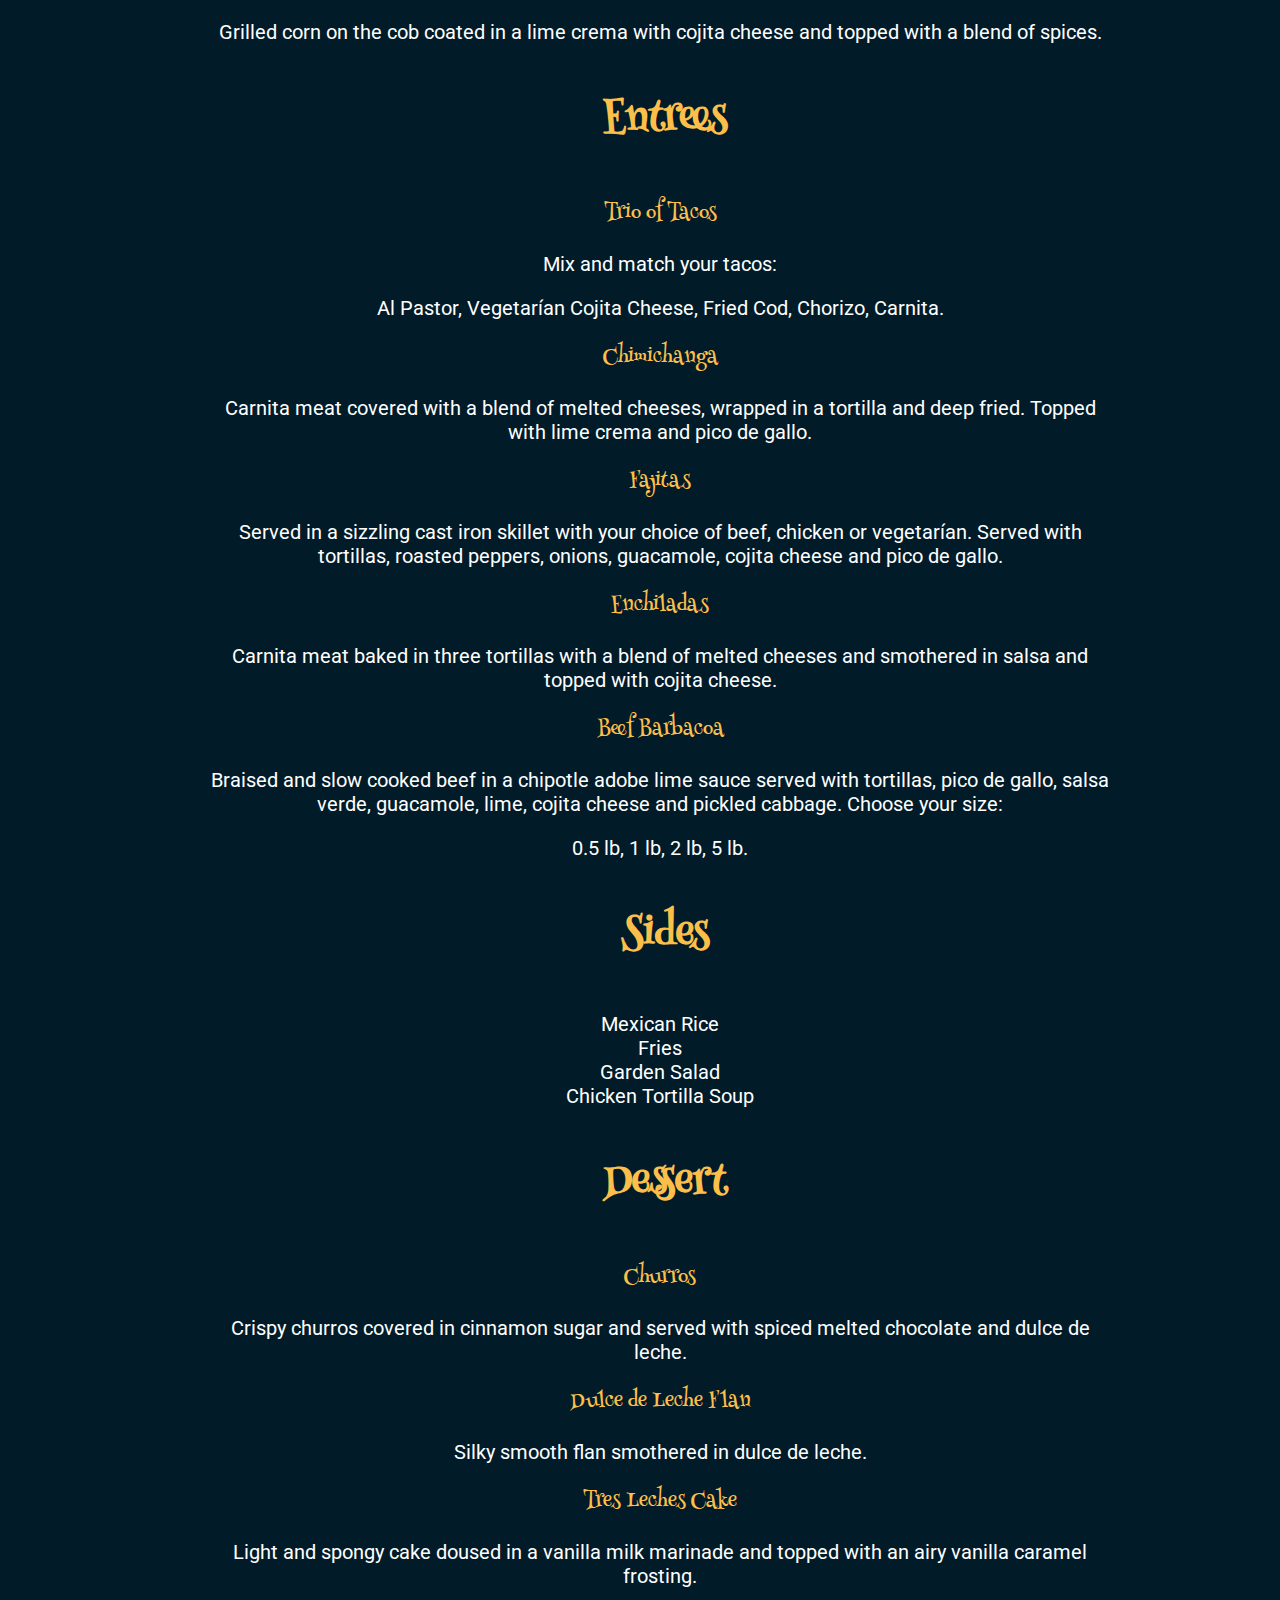
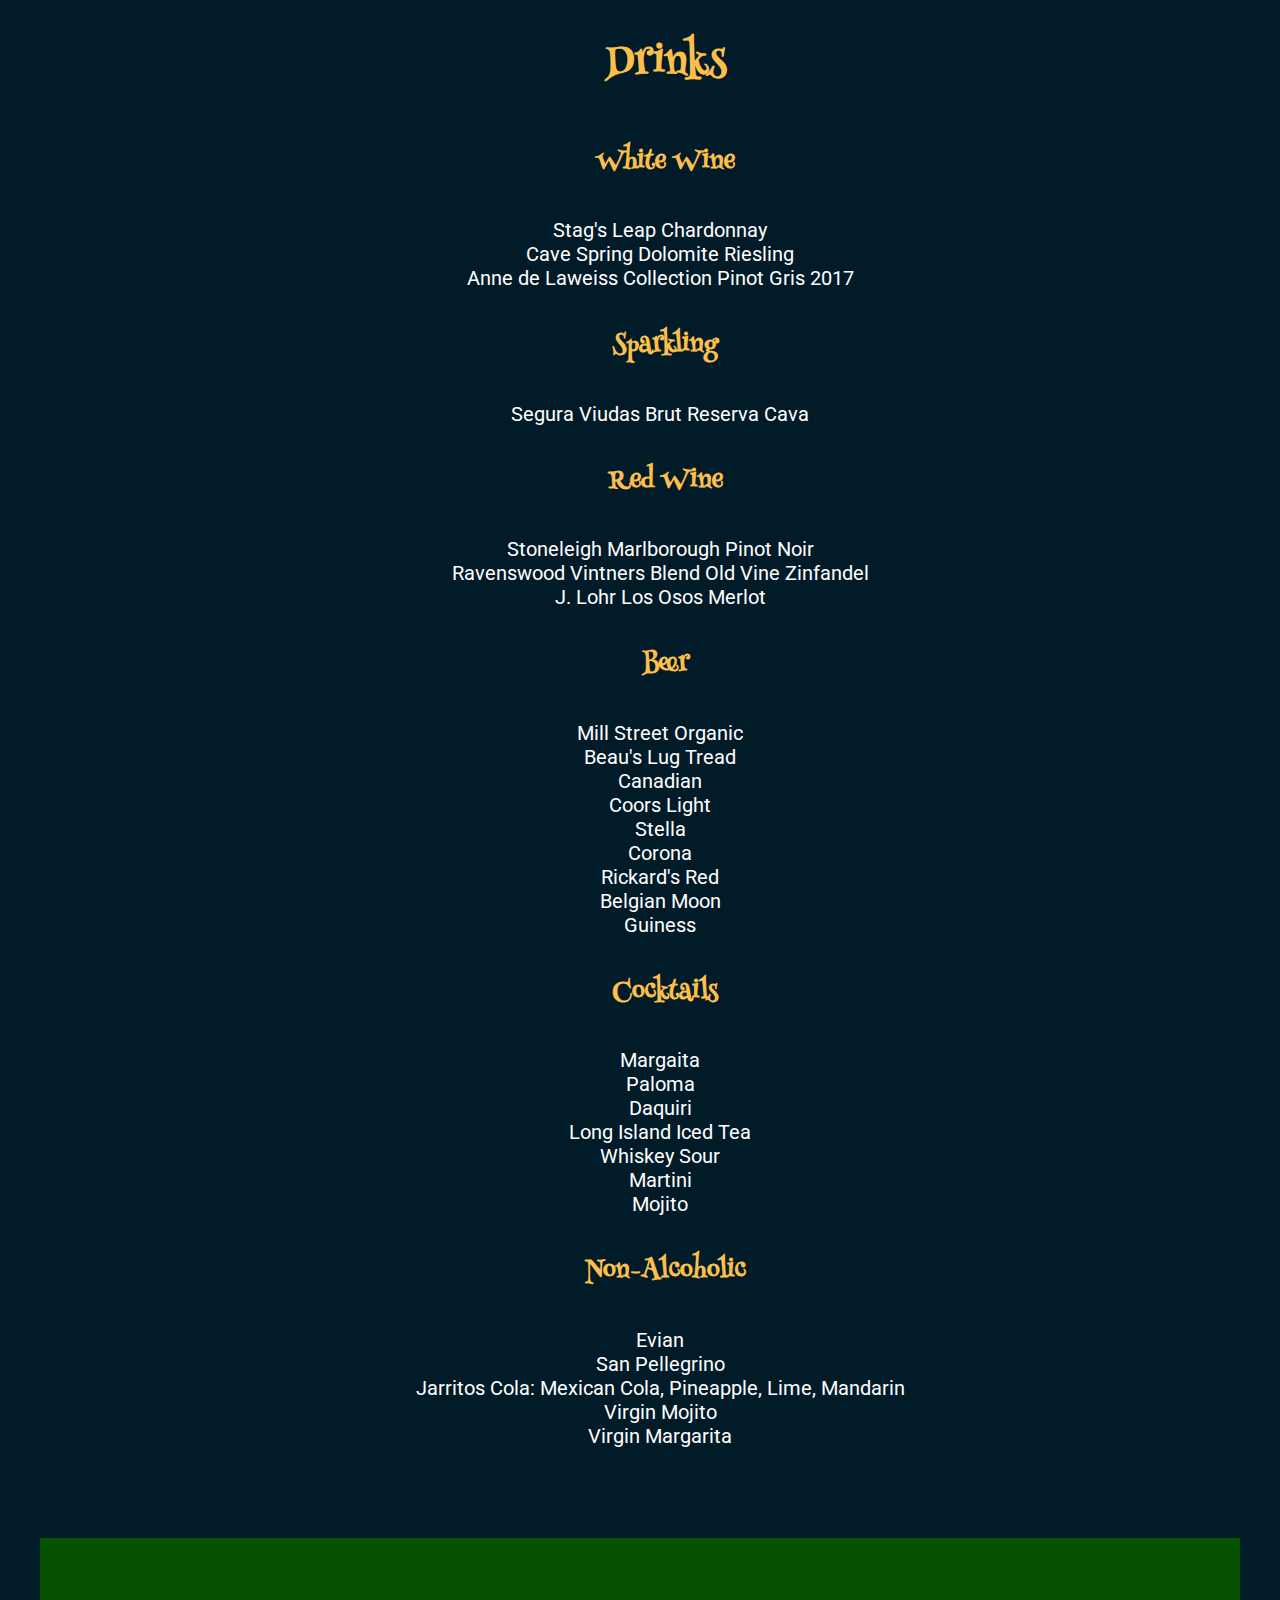
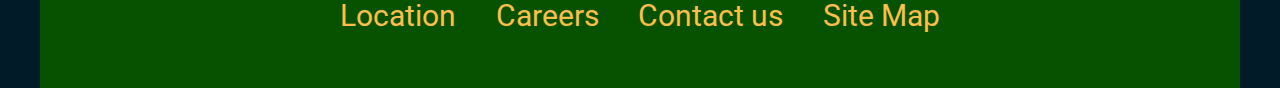
<file: menu.html>
<!DOCTYPE html>
<html lang=en>
    <head>
        <meta charset="utf-8">
        <title> Menu </title>
        <link rel="stylesheet" type="text/css" href="css/menu.css">
    </head>
    <body>
        <div id="page-container">
            <header id="header">
                <div id="main-menu">
                    <nav>
                        <h1 class="hidden"> Main Navigation</h1>
                        <ul class="menu">
                            <li><a href="menu.html">Menu</a></li>
                            <li><a href="specials.html">Specials</a></li>
                            <li><a href="about.html">About Us</a></li>
                            <li><a href="contest.html">Contest</a></li>
                            <li><a href="eventsbooking.html">Events & Booking</a></li>
                        </ul>  
                    </nav>
                </div>
                <div>
                    <img src="images/brushstroke1.png" id="brushstroke-1" alt="red loose brush stroke">
                    <img src="images/logos1.png" id="logo-1" alt="yellow and orange flower sugarskull with diamond eyes">
                    <!--PLEASE LIKE THE HOMEPAGE BELOW-->
                    <h2 class="site-logo"><a href="index.html">Mexican Bubbas</a></h2>
                    <h2 class="tag-line">Chase the Flavor</h2>
                    <img src="images/logo2.png" id="logo-2" alt="orange flower sugar skull with rose eyes "> 
                </div>
            </header>
            <div>
                <h2>Menu</h2>
           </div>
           <div class="slideshow-container">
                <div class="pictures-fade">
                    <div class="numbers">1 / 3</div>
                    <img src="images/corn.jpg" width= 300px height=450px alt="Mexican street corn">
                    <div class="text">Mexican Street Corn</div>
                </div>
                <div class="pictures-fade">
                    <div class="numbers">2 / 3</div>
                    <img src="images/Barbacoa.jpg" width= 300px height=450px alt="Beef Barbacoa">
                    <div class="text">Barbacoa Beef</div>
                </div>
                    <div class="pictures-fade">
                        <div class="numbers">3 / 3</div>
                        <img src="images/cake.jpg" width=300px height=450px alt="Tres Leches Cake">
                        <div class="text">Tres Leches Cake</div>
                    </div>
                    <a id="back">&#10094;</a>
                    <a id="next">&#10095;</a>
            </div>
            <br>
            <div id="dots">
                <!-- I tried to change the onclick from the html to the js file, nothing I tried would work -->
                <span class="dots" onclick="currentSlide(1)"></span>
                <span class="dots" onclick="currentSlide(2)"></span>
                <span class="dots" onclick="currentSlide(3)"></span>
             </div> 
             <div id="maincontent">
            <section>
                <h3>Appetizers</h3>
            <ul class="menuchoices">
                <li>Guacamole and Chips</li>
                <p>A fresh and citrus forward guacamole served with house made crispy tortilla chips seasoned with smoked paprika.</p>
                <li>Tuna Ceviche</li>
                <p>Raw, citrus marinated tuna with avocado, tomato, red onion and topped with cilantro. Served with our house made tortilla chips.</p>
                <li>Full Stack Nachos</li>
                <p>Our house made nachos topped with a blend of melted cheeses, chorizo, lime crema, pico de gallo and guacamole. Serves 2 to 4 people.</p>
                <li>Picante Chicken Wings</li>
                <p>Crispy chicken wings coated in chipotle and adobo spices topped with cojita cheese and lime crema.</p>
                <li>Mexican Street Corn</li>
                <p>Grilled corn on the cob coated in a lime crema with cojita cheese and topped with a blend of spices.</p>
            </ul>
        </section>
        <section>
            <h3>Entrees</h3>
            <ul class="menuchoices">
                <li>Trio of Tacos</li>
                <p>Mix and match your tacos:</p>
                <p>Al Pastor, Vegetarían Cojita Cheese, Fried Cod, Chorizo, Carnita.</p>
                <li>Chimichanga</li>
                <p>Carnita meat covered with a blend of melted cheeses, wrapped in a tortilla and deep fried. Topped with lime crema and pico de gallo.</p>
                <li>Fajitas</li>
                <p>Served in a sizzling cast iron skillet with your choice of beef, chicken or vegetarían. Served with tortillas, roasted peppers, onions, guacamole, cojita cheese and pico de gallo.</p>
                <li>Enchiladas</li>
                <p>Carnita meat baked in three tortillas with a blend of melted cheeses and smothered in salsa and topped with cojita cheese.</p>
                <li>Beef Barbacoa</li>
                <p>Braised and slow cooked beef in a chipotle adobe lime sauce served with tortillas, pico de gallo, salsa verde, guacamole, lime, cojita cheese and pickled cabbage. Choose your size:</p>
                <p>0.5 lb, 1 lb, 2 lb, 5 lb.</p>
            </ul>
        </section>
        <section class="othermenuchoices">
            <h3>Sides</h3>
            <ul>
                <li>Mexican Rice</li>
                <li>Fries</li>
                <li>Garden Salad</li>
                <li>Chicken Tortilla Soup</li>
            </ul>
        </section>
        <section>
            <h3>Dessert</h3>
            <ul class="menuchoices">
                <li>Churros</li>
                <p>Crispy churros covered in cinnamon sugar and served with spiced melted chocolate and dulce de leche.</p>
                <li>Dulce de Leche Flan</li>
                <p>Silky smooth flan smothered in dulce de leche.</p>
                <li>Tres Leches Cake</li>
                <p>Light and spongy cake doused in a vanilla milk marinade and topped with an airy vanilla caramel frosting.</p>
            </ul>
        </section>
        <section class="othermenuchoices">
            <h3>Drinks</h3>
            <h4>White Wine</h4>
            <ul>
                <li>Stag's Leap Chardonnay</li>
                <li>Cave Spring Dolomite Riesling</li>
                <li>Anne de Laweiss Collection Pinot Gris 2017</li>
            </ul>
            <h4>Sparkling</h4>
            <ul>
                <li>Segura Viudas Brut Reserva Cava</li>
            </ul>
            <h4>Red Wine</h4>
            <ul>
                <li>Stoneleigh Marlborough Pinot Noir</li>
                <li>Ravenswood Vintners Blend Old Vine Zinfandel</li>
                <li>J. Lohr Los Osos Merlot</li>
            </ul>
            <h4>Beer</h4>
            <ul>
                <li>Mill Street Organic</li>
                <li>Beau's Lug Tread</li>
                <li>Canadian</li>
                <li>Coors Light</li>
                <li>Stella</li>
                <li>Corona</li>
                <li>Rickard's Red</li>
                <li>Belgian Moon</li>
                <li>Guiness</li>
            </ul>
            <h4>Cocktails</h4>
            <ul>
                <li>Margaita</li>
                <li>Paloma</li>
                <li>Daquiri</li>
                <li>Long Island Iced Tea</li>
                <li>Whiskey Sour</li>
                <li>Martini</li>
                <li>Mojito</li>
            </ul>
            <h4>Non-Alcoholic</h4>
            <ul>
                <li>Evian</li>
                <li>San Pellegrino</li>
                <li>Jarritos Cola: Mexican Cola, Pineapple, Lime, Mandarin</li>
                <li>Virgin Mojito</li>
                <li>Virgin Margarita</li>
            </ul>
        </section>
        </div>
        <footer class="footer">
            <h4 class="hidden">Footer navigation</h4>
            <a href="locations.html">Location</a>
            <a href="careers.html">Careers</a>
            <a href="contactus.html">Contact us</a>
            <a href="#">Site Map</a>
        </footer>
        </div>
        <script src="js/menu.js"></script>
    </body>
</html>
</file>
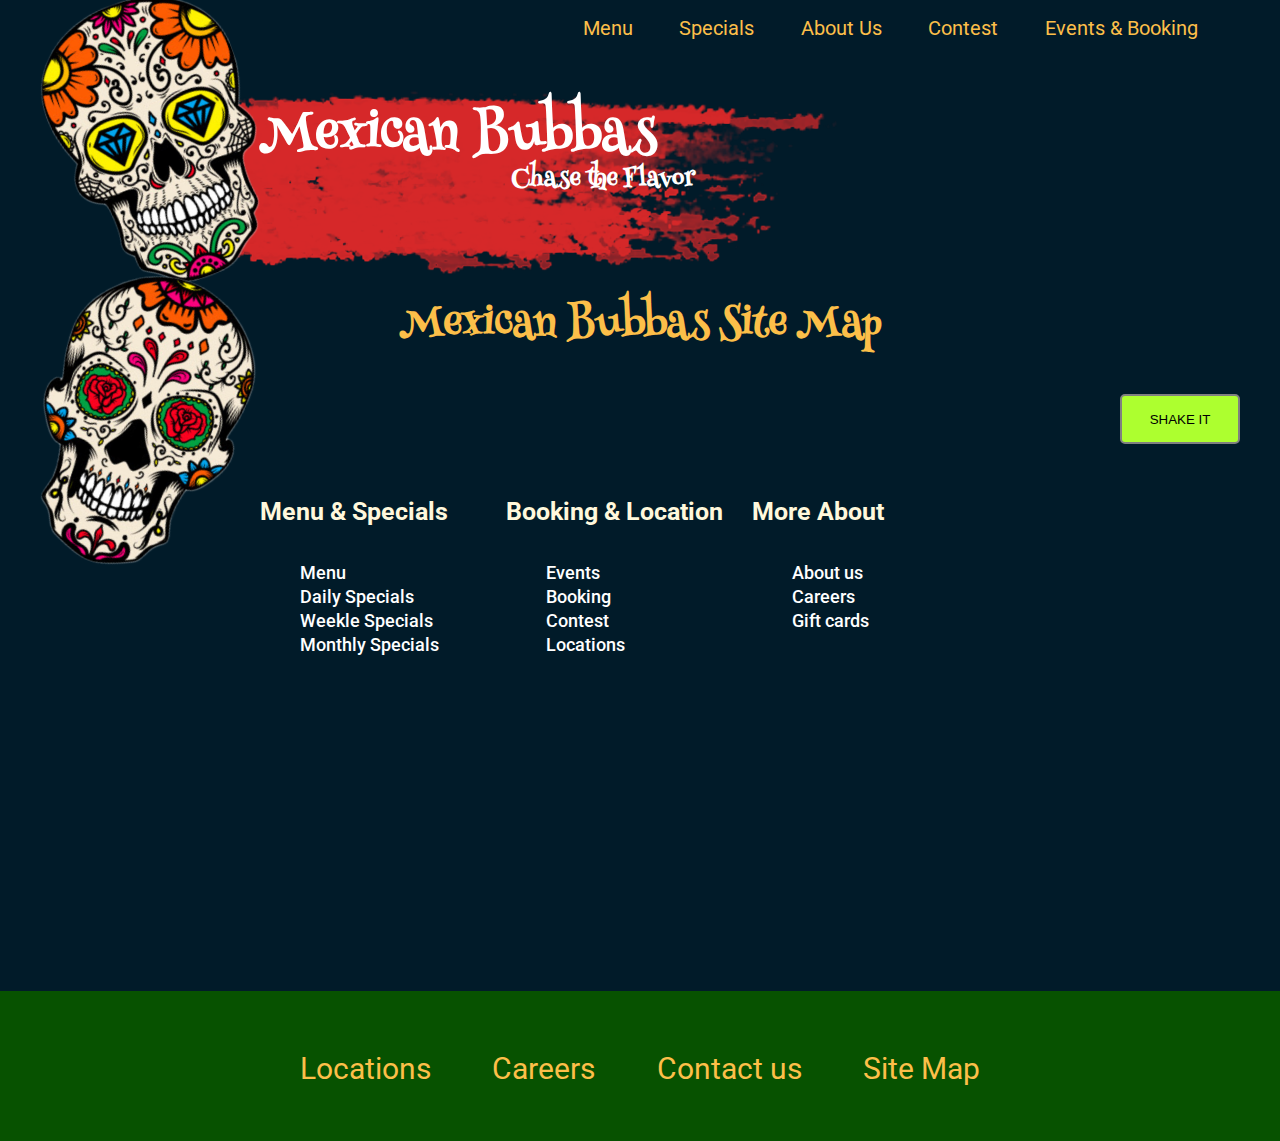
<file: sitemap.html>
<!DOCTYPE html>
<html lang="en">
<head>
	<meta charset="utf-8">
	<title>Sitemap - Mexcian Bubbas</title>
	<meta content="resturant-project" name="discription">
	<meta content="width=device-width" name="viewport">
	<link href="css/global.css" rel="stylesheet" type="text/css">
	<link href="css/about.css" rel="stylesheet" type="text/css">
    <script src="js/sitemap.js">
	</script>
</head>
<body>
	<div class="page-container">
		<header id="header">
			<div id="main-menu">
				<h1 class="hidden">Main Navigation</h1>
				<ul class="menu">
					<li>
						<a href="menu.html">Menu</a>
					</li>
					<li>
						<a href="specials.html">Specials</a>
					</li>
					<li>
						<a href="about.html">About Us</a>
					</li>
					<li>
						<a href="contest.html">Contest</a>
                    </li>
					<li>
						<a href="eventsbooking.html">Events & Booking</a>
					</li>
				</ul>
			</div>
			<div><img alt="red loose brush stroke" id="brushstroke-1" src="images/brushstroke1.png"> <img alt="yellow and orange flower sugarskull with diamond eyes" id="logo-1" src="images/logos1.png">
			<h2 class="site-logo"><a href="index.html">Mexican Bubbas</a></h2>
			<h2 class="tag-line">Chase the Flavor</h2><img alt="orange flower sugar skull with rose eyes " id="logo-2" src="images/logo2.png"></div>
		</header>
		<div id="sitemap-wrapper">
			<h2 class="mapname">Mexican Bubbas Site Map</h2>
            <button type="button" id="mybutton">SHAKE IT</button>
			<div class="row1">
				<div class="column_left">
					<h4>Menu &amp; Specials</h4>
					<ul>
						<li>
							<a href="menu.html">Menu</a>
						</li>
						<li>
							<a href="specials.html">Daily Specials</a>
						</li>
						<li>
							<a href="specials.html">Weekle Specials</a>
						</li>
						<li>
							<a href="specials.html">Monthly Specials</a>
						</li>
					</ul>
				</div>
				<div class="column_middle">
					<h4>Booking &amp; Location</h4>
					<ul>
						<li>
							<a href="eventsbooking.html">Events</a>
						</li>
						<li>
							<a href="eventsbooking.html">Booking</a>
						</li>
						<li>
							<a href="contest.html">Contest</a>
						</li>
						<li>
							<a href="locations.html">Locations</a>
						</li>
					</ul>
				</div>
				<div class="column_right">
					<h4>More About</h4>
					<ul>
						<li>
							<a href="about.html">About us</a>
						</li>
						<li>
							<a href="careers.html">Careers</a>
						</li>
						<li>
							<a href="giftcards.html">Gift cards</a>
						</li>
					</ul>
				</div>
			</div>
		</div>
	</div>
	<footer class="footer">
		<h4 class="hidden">Footer navigation</h4><a href="locations.html">Locations</a> <a href="careers.html">Careers</a> <a href="contactus.html">Contact us</a> <a href="sitemap.html">Site Map</a>
	</footer>
</body>
</html>
</file>
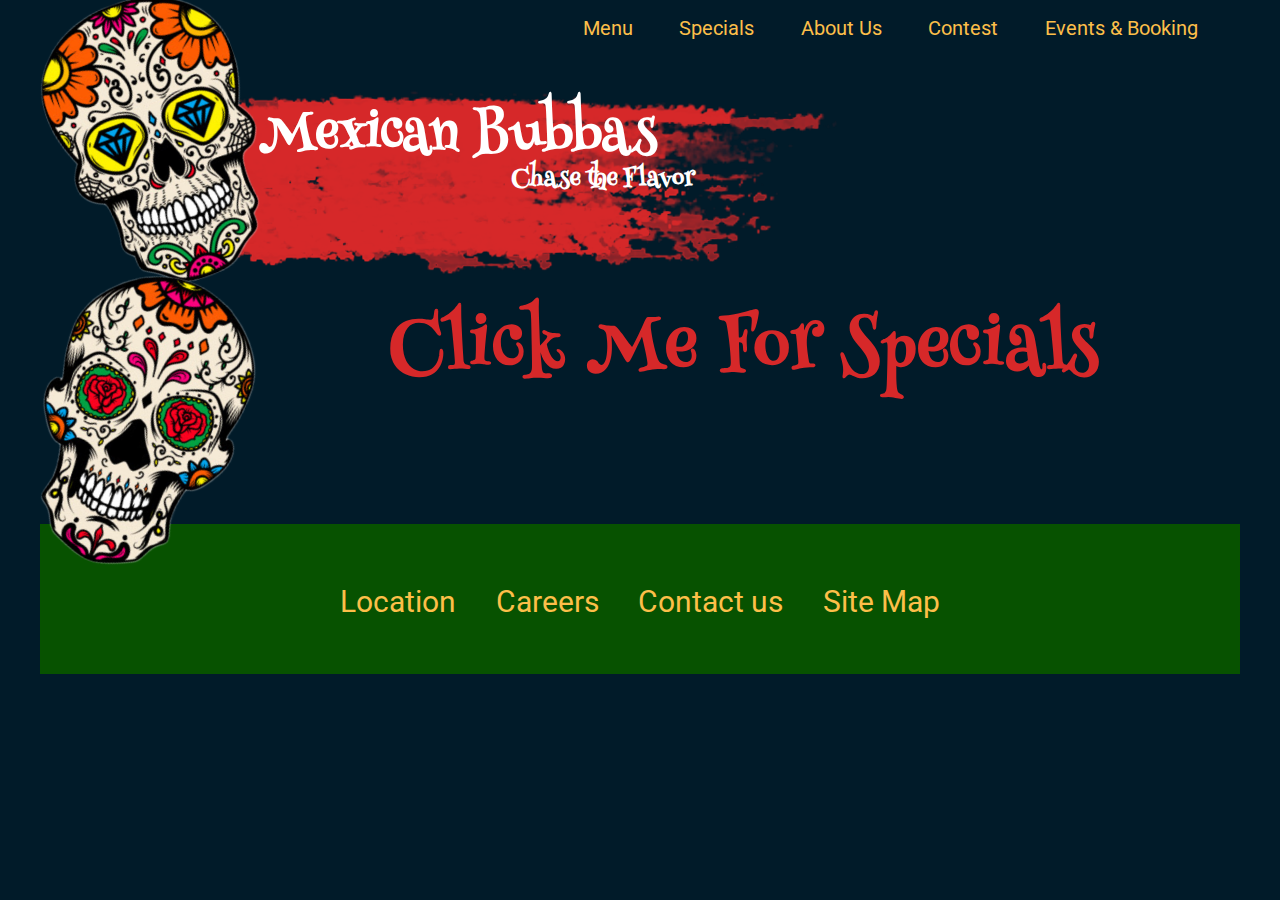
<file: specials.html>
<!DOCTYPE html>
<html lang="en">
    <head>
        <meta charset="utf-8">
        <title>Mexcian Bubbas</title>
        <meta name="discription" content="resturant-project">
        <meta name="viewport" content="width=device-width">
        <!--this is the global style sheet for background color, nav bar and footer-->
        <!--make sure your header and footer have the same class and id names-->
        <link rel="stylesheet" type="text/css" href="css/global.css">
        <!--link your stylesheet for your body below-->
        <link rel="stylesheet" type="text/css" href="css/specials.css">
        </head>
    <body>
        <div class="page-container">
            <header id="header">
                <div id="main-menu">
                    <nav>
                        <h1 class="hidden"> Main Navigation</h1>
                        <ul class="menu">
                            <!--add other page links here-->
                            <li><a href="menu.html">Menu</a></li>
                            <li><a href="specials.html">Specials</a></li>
                            <li><a href="about.html">About Us</a></li>
                            <li><a href="contest.html">Contest</a></li>
                            <li><a href="eventsbooking.html">Events & Booking</a></li>
                        </ul>  
                    </nav>
                </div>
                <div>
                    <img src="images/brushstroke1.png" id="brushstroke-1" alt="red loose brush stroke">
                    <img src="images/logos1.png" id="logo-1" alt="yellow and orange flower sugarskull with diamond eyes">
                    <h2 class="site-logo"><a href="index.html">Mexican Bubbas</a></h2>
                    <h2 class="tag-line">Chase the Flavor</h2>
                    <img src="images/logo2.png" id="logo-2" alt="orange flower sugar skull with rose eyes "> 
                </div>
            </header>
            <main >
                <div class="main">
                    <h3>Click Me For Specials</h3>
                    <div id="monday-special">
                        <h4>Mondays</h4>
                        <div class="specials-toggle">
                            <h5>Lunch Special</h5>
                            <p>Two Can Dine</p>
                            <p>$24.99</p>
                            <img src="images/monday-special.jpg" alt="chipolte-chicken-taquitos">
                        </div>
                    </div>
                    <div id="tuesday-special">
                        <h4>Tuesdays</h4>
                        <div class="specials-toggle">
                            <img src="images/tuesday-special.jpg" alt="soft shell tacos">
                            <h5>Taco Tuesdays</h5>
                            <p>Tacos with your choice of meat</p>
                            <p>$3.99 each</p>
                        </div>
                    </div>
                    <div id="wednesday-special">
                        <h4>Wednesdays</h4>
                        <div class="specials-toggle">
                            <h5>Wine Down</h5>
                            <p>Half priced</p>
                            <p>Wine Bottles</p>
                            <img src="images/wednesday-special.jpg" alt="girls cheers red wine glasses">
                        </div>
                    </div>
                    <div id="thursday-special">
                        <h4>Thursdays</h4>
                        <div class="specials-toggle">
                            <img src="images/thursday-special.jpg" alt="spicy Margaritas">
                            <h5>Thirsties</h5>
                            <p>Half priced</p>
                            <p>Margaritas</p>
                        </div>
                    </div>
                    <div id="friday-special">
                        <h4>Fridays</h4>
                        <div class="specials-toggle">
                            <h5>TGIF</h5>
                            <p>BEER BEER BEERS</p>
                            <p>$2.00 each</p>
                            <img src="images/friday-special.jpg" alt="bucket of beer">
                        </div>
                    </div>
                </div>
            </main>
            <footer class="footer">
                <h4 class="hidden">Footer navigation</h4>
                <a href="locations.html">Location</a>
                <a href="careers.html">Careers</a>
                <a href="contactus.html">Contact us</a>
                <a href="sitemap.html">Site Map</a>
            </footer>
        </div>
    </body>
    <!--Add your js scripts here-->
    <script type="text/javascript" src="js/specials.js"></script>
    <script type="text/javascript" src="js/jquery-3.5.1.min copy 2.js"></script>
</html>
</file>
<file: css/global.css>
@import url('https://fonts.googleapis.com/css2?family=Henny+Penny&family=Roboto:wght@300;500&display=swap');
/*
font-family: 'Henny Penny', cursive;
font-family: 'Roboto', sans-serif;
*/

/***** ENTIRE PAGE *****/
html {
    box-sizing: border-box;
}
*,*::before, *::after {
    box-sizing: inherit;
}
/**** BODY *****/
body{
    margin: 0;
    background-color: #011b29;
}

/***** PAGE CONTAINER *****/
.page-container {
    max-width: 1200px;
    align-content: center;
    margin: 0 auto;

}

/***** MAIN NAVIGATION *****/
#header{
    max-width:100%;
}

#main-menu {
    float: right;
}

.hidden {
    position: absolute;
    left: -10000px;
    width: 1px;
    height: 1px;
}

.menu li {
    display:inline-block;
    list-style-type: none;
    margin-right: 2.12em;
    font-size: 20px;
    font-family: 'Roboto', sans-serif;
    
}
.menu a,
.menu a:link{
    text-decoration: none;
    color: #fcbf49;
    /*dont know why this is not working*/
    transition: all 2s;
    
}
/*take white space off hover*/
.menu a:hover{
    color: white;
}

/*****TOP SKULLS AND LOGO*****/
.logo-container{
    display: block;
    width: 45%;
    margin: 0 0 0 0;

}

#logo-1{
    position: absolute;
    width: 220px;
    padding-top: 0px;
    padding-left: 20px;
    transform: rotate(-20deg);

}
#brushstroke-1{
    position: absolute;
    top:10%;
    padding-left: 80px;
}
.site-logo{
    position: relative;
    width: 10em;
    margin: 0 0 0 0;
    top: 1.8em;
    left: 4.3em;
    font-family: 'Henny Penny', cursive;
    color: white;
    font-size: 3.2em;
}
.site-logo a,
.site-logo a:link{
    text-decoration: none;
    color: white;
}

.tag-line{
    position: absolute;
    margin: 0 0 0 0;
    font-family: 'Henny Penny', cursive;
    color: white;
    font-size: 1.5em;
    padding-top:2.8em;
    left:40%;
}

#logo-2{
    position: absolute;
    width: 200px;
    top: 17em;
    transform:rotate(20deg);   
}

/*****FOOTER*****/

.footer {
    display:flex;
    justify-content: space-between;
    padding-top:2em;
    padding-left: 10em;
    padding-right:10em;
    font-size: 30px;
    font-family: 'Roboto', sans-serif;
    background-color:#075200;
    margin-top:3em;;
    height:150px;
}

.footer a,
.footer a:link{
    text-decoration: none;
    color: #fcbf49;
    /*dont know why this is not working*/
    transition: all 2s;   
}
.footer a:hover{
    color: white;
    
}
</file>
<file: css/homepage.css>
@import url('https://fonts.googleapis.com/css2?family=Henny+Penny&family=Roboto:wght@300;500&display=swap');
/*
font-family: 'Henny Penny', cursive;
font-family: 'Roboto', sans-serif;
*/

/**********HOMEPAGE**********/
/*****RIGHTSIDE******/
.aside-right{
    display: inline-block;
    width: 1200px;
    align-content: right;  
}

#dish-1{
    position: relative;
    left: 40%;
    margin-top: 8em;
    width:400px;
    transform: rotate(90deg);     
}

#dish-2{
    max-width:100%;
    position: relative;
    float:right;
    width: 400px;
}

#brushstroke-2 {
    position: relative;
    float:right;
    width: 715px;
    height: 251px;
}

button {
    position: relative;
    right:17%;
    background-color: #011b29; 
    font-size: 24px; 
    line-height: 24px; 
    padding-top: 1.5em;
    padding-bottom:1.5em;
    padding-right:4em;
    padding-left:4em; 
    border-radius: 10px; 
    border-color: white;
    color:white;
    font-family: 'Roboto', sans-serif;
    letter-spacing: 2px;
    text-decoration: none; 
    font-style: normal; 
}
button a,
button a:link{
    color: white;
    text-decoration-line: none;
    transition: all 2s;
}

button a:hover{
    color: red;
}

/*****LEFTSIDE*****/
.aside-left{
    display: inline-block;
    width:1200px;
    
}
.aside-left div{
    display: flex;
}
#brushstroke-2{
    display: relative;
    margin-left: auto;
}
.aside-left h3{
    position: absolute;
    left: 60%;
    font-family: 'Henny Penny', cursive;
    color: white;
    font-size: 4em;
    
}
.our-story{
    display: flex;
    justify-content: flex-end;
}
#story-blurb{
    width: 500px;
    height:350px;
    border-radius:20px;
    padding: 30px;
    background-color:#fcbf49;
    transition: all 3s;
    transform: rotate(-10deg);
}
#story-blurb:hover{
    background-color:#f77f00;

}
.our-story p{
    font-family:'Roboto', sans-serif;
    color:white;
    font-size: 30px;
    font-weight: 800;
    letter-spacing: 2px;
}
#logo-3{
    position: relative;
    width: 250px;
    transform: rotate(20deg);
    right:7%;
}
#dish-3{
    position: absolute;
    top: 120%;   
}
</file>
<file: css/about.css>
@import url('https://fonts.googleapis.com/css?family=Henny+Penny');
@import url('https://fonts.googleapis.com/css?family=Roboto');
.about-container {
	margin-top: 200px;
	height: 100%;
	color: azure;
	list-style: none;
	font-family: 'Roboto', sans-serif;
}
.row li {
	list-style: none;
}
.about {
	padding-top: 20px;
	text-align: center;
	font-family: 'Henny Penny', cursive;
	font-size: 40px;
	line-height: 70px;
	color: rgb(252, 191, 73);
	-webkit-animation: flash linear 2s infinite;
	animation: flash linear 2s infinite;
}
@-webkit-keyframes flash {
	0% {
		opacity: 1;
	}
	50% {
		opacity: .1;
	}
	100% {
		opacity: 1;
	}
}
@keyframes flash {
	0% {
		opacity: 1;
	}
	50% {
		opacity: .1;
	}
	100% {
		opacity: 1;
	}
}
.column-left {
	float: left;
	padding-top: 200px;
	width: 20%;
	font-size: 16px;
	border-right: 1px solid white;
}
.column-right {
	width: 80%;
	text-align: justify;
	display: inline-block;
	font-size: 20px;
	padding: 15px;
	word-spacing: 5px;
	margin-top: 10px;
	line-height: 25px;
}
.row:after {
	content: "";
	display: table;
	clear: both;
}
#mymucho, #myreal {
	width: 350px;
	float: right;
	height: 200px;
	padding-left: 10px;
	padding-right: 10px;
}
.chapter-1 {
	height: 200px;
	padding: 5px;
	text-align: justify;
}
.chapter-2 {
	margin-top: 10px;
	height: 200px;
	margin-bottom: 10px;
}
#myburrito {
	float: left;
	width: 350px;
	height: 200px;
}
.chapter-3 {
	height: 200px;
	margin-top: 10px;
}


#sitemap-wrapper a {
	color: white;
	font-size: 18px;
	
}

#sitemap-wrapper a:hover {
	color: chartreuse;
}

#mybutton{
    float:right;
    background-color: greenyellow;
    width: 120px;
    height:50px;
    border-radius: 5px;
    border: 2px solid gray;
}
.mapname {
    margin-top: 3em;
	padding-top: 80px;
	font-size: 40px;
	text-align: center;
	line-height: 70px;
	color: rgb(252, 191, 73);
    font-family: 'Henny Penny', cursive;
}
.row1 {
	font-family: "Roboto";
	font-weight: 500;
	font-style: normal;
	font-size: 25px;
	width: 90%;
    padding: 70px 40px 220px 220px;
	color: cornsilk;
}

.row1 a{
	text-decoration: none;
}
.row1 li {
	font-size: 20px;
    list-style: none;
    text-decoration: none;
}
.column_left {
	float: left;
	width: 30%;
	text-align: justify;
}
.column_middle {
	float: left;
	width: 30%;
	text-align: justify;
}
.column_right {
	float: left;
	width: 30%;
	text-align: justify;
}
.row1:after {
	content: "";
	display: table;
	clear: both;
}   


.effect li{
  
  animation: shake 1s;
  animation-iteration-count: infinite;
}

@keyframes shake {
  0% { transform: translate(1px, 1px) rotate(0deg); }
  10% { transform: translate(-1px, -2px) rotate(-1deg); }
  20% { transform: translate(-3px, 0px) rotate(1deg); }
  30% { transform: translate(3px, 2px) rotate(0deg); }
  40% { transform: translate(1px, -1px) rotate(1deg); }
  50% { transform: translate(-1px, 2px) rotate(-1deg); }
  60% { transform: translate(-3px, 1px) rotate(0deg); }
  70% { transform: translate(3px, 1px) rotate(-1deg); }
  80% { transform: translate(-1px, -1px) rotate(1deg); }
  90% { transform: translate(1px, 2px) rotate(0deg); }
  100% { transform: translate(1px, -2px) rotate(-1deg); }
}
</file>
<file: css/careers.css>
@import url('https://fonts.googleapis.com/css2?family=Henny+Penny&family=Roboto:wght@300;500&display=swap');

/***** ENTIRE PAGE *****/
html {
    box-sizing: border-box;
}
*,*::before, *::after {
    box-sizing: inherit;
}

/***** PAGE CONTAINER *****/
#page-container {
    max-width: 1200px;
    align-content: center;
    margin: 0 auto;

}

/***** MAIN NAVIGATION *****/
#header{
    max-width:100%;
}

.site-logo a{
    text-emphasis: none;
    text-decoration: none;
    color: white;
}

#main-menu {
    float: right;
}

.hidden {
    position: absolute;
    left: -10000px;
    width: 1px;
    height: 1px;
}

.menu li {
    display:inline-block;
    list-style-type: none;
    margin-right: 2.12em;
    font-size: 20px;
    font-family: 'Roboto', sans-serif;
    
}
.menu a,
.menu a :link{
    text-decoration: none;
    color: #fcbf49;
    /*dont know why this is not working*/
    transition: all 2s;
    
}

.menu a :hover{
    background-color: white;
    
}

/*****TOP SKULLS AND LOGO*****/
.logo-container{
    display: block;
    width: 45%;
    margin: 0 0 0 0;

}

#logo-1{
    position: absolute;
    width: 220px;
    padding-top: 0px;
    padding-left: 20px;
    transform: rotate(-20deg);

}
#brushstroke-1{
    position: absolute;
    top:10%;
    padding-left: 80px;
}
.site-logo{
    position: relative;
    width: 10em;
    margin: 0 0 0 0;
    top: 1.8em;
    left: 4.3em;
    font-family: 'Henny Penny', cursive;
    color: white;
    font-size: 3.2em;
}
.tag-line{
    position: absolute;
    margin: 0 0 0 0;
    font-family: 'Henny Penny', cursive;
    color: white;
    font-size: 1.5em;
    padding-top:2.8em;
    left:40%;
}

#logo-2{
    position: absolute;
    width: 200px;
    top: 17em;
    transform:rotate(20deg);   
}

/*****BODY******/
body{
    margin: 0;
    background-color: #011b29;
}

#careercontent{
    font-family: 'Roboto', sans-serif;
    color: white;
    display: block;
    padding-left: 150px;
    padding-top: 150px;
    text-align: center;
}

#careercontent h1{
    font-size: 70px;
    font-family: 'Henny Penny', cursive;
    color: rgb(252, 191, 73);
    margin-bottom: 0px;
}

#careercontent h2{
    font-size: 40px;
    font-family: 'Henny Penny', cursive;
    color: rgb(252, 191, 73);
}

#careercontent span{
    font-family: 'Roboto', sans-serif;
    color: white;
    display: block;
    padding-left: 150px;
    padding-right: 150px;
    text-align: center;
    font-size: 25px;
}
#careercontent p{
    width: 80%;
    padding-left: 200px;
    font-size: 25px;
}

/*****FOOTER****/

.footer {
    display:flex;
    justify-content: space-between;
    padding-top:2em;
    padding-left: 10em;
    padding-right:10em;
    font-size: 30px;
    font-family: 'Roboto', sans-serif;
    background-color:#075200;
    margin-top:3em;;
    height:150px;
}

.footer a,
.footer a :link{
    text-decoration: none;
    color: #fcbf49;
    /*dont know why this is not working*/
    transition: all 2s;   
}
.footer a :hover{
    background-color: white;
    
}
</file>
<file: css/contactus.css>
@import url('https://fonts.googleapis.com/css2?family=Henny+Penny&family=Roboto:wght@300;500&display=swap');
/*
font-family: 'Henny Penny', cursive;
font-family: 'Roboto', sans-serif;
*/


.main {
    display: flex;
    justify-content: center;
    flex-direction: column;
    color:white;
    margin-left: 23em;
    margin-top: 8em;
    width: 600px;
}
#left-side{
    align-self: flex-start;
    height: 280px;
    background-color:rgb(214, 40, 41, 0.5);
    border-radius: 4px;
    padding: 6px;
    margin-bottom: 6em;
    font-family: 'Roboto', sans-serif;
    width: 250px;
}

h3 {
    align-self:center;
    font-family: 'Henny Penny', cursive;
    font-size: 40px;
    color:  rgb(252, 191, 73);
}

form{
    position: absolute;
    align-self:flex-end;
    height:240px;
    background-color:rgb(214, 40, 41, 0.5);
    border-radius: 4px;
    padding: 6px;
    font-family: 'Roboto', sans-serif;
    width: 260px;
}

#customer-comment{
    width: 245px;
    height:80px;
}

#submit-button{
    background-color:rgb(214, 40, 41, 0.5);
    color:white;
    border-radius: 4px;
    padding: 10px;
    font-family: 'Roboto', sans-serif;
    width: 250px;
}

#customer_msg{
    position: absolute;
    display: none;
    flex-direction: column;
    text-align: center;
    background-color:rgb(214, 40, 41, 0.5);
    color:white;
    width: 500px;
    right: 20%;
}
</file>
<file: css/contest.css>
@import url('https://fonts.googleapis.com/css?family=Henny+Penny');
@import url('https://fonts.googleapis.com/css?family=Roboto');
/* Fonts */
#main h2 {
  font-family: "Henny Penny";
  font-weight: 700;
  font-size: 40px;
  line-height: 2;
  color: #ffbf49;
}
#main h3 {
  font-family: "Roboto";
  font-weight: 500;
  font-style: normal;
  font-size: 25px;
  line-height: 1.5;
  color: #d62828;
}
#main p {
  font-family: "Roboto";
  font-weight: 300;
  line-height: 1;
  font-size: 20px;
  color: #fff;
}
#main a {
  color: #f77f00;
}
#main a:hover {
  color: #fcbf49;
  text-decoration: none;
}

/* General spacing and elements locations */
#main {
  padding: 0 2%;
  margin-top: 12em;
  margin-left: 23em;
  text-align: center;
}
#giftcards {
    position: absolute;
    left:40px;
    top:620px;
    width:320px;
    height: 220px;
    border: 1px solid #007642;
    border-radius: 10px;
    background-color:#751e28;
    margin-left:70px;
    box-shadow: 2px 2px 5px 6px grey;
    transform: rotate(-15deg);
}
#giftcards a{
    text-decoration: none;
}

#btnSpin {
  background-color: #d62828;
  color: #fff;
  font-size: 30px;
  font-family: "Roboto";
  font-weight: 500;
  font-style: normal;
  border-radius: 8px;
  padding: 10px 25px;
  border: none;
  outline: none;
}
#btnSpin:hover {
  background-color: #ffbf49;
}
</file>
<file: css/e-card.css>
@import url('https://fonts.googleapis.com/css2?family=Henny+Penny&family=Roboto:wght@300;500&display=swap');
/*
font-family: 'Henny Penny', cursive;
font-family: 'Roboto', sans-serif;
*/

/***** ENTIRE PAGE *****/
html {
    box-sizing: border-box;
}
*,*::before, *::after {
    box-sizing: inherit;
}
/**** BODY *****/
body{
    margin: 0;
    background-color: #011b29;
}

/***** PAGE CONTAINER *****/
.page-container {
    max-width: 1200px;
    align-content: center;
    margin: 0 auto;

}



//***** MAIN NAVIGATION *****/
#header{
    max-width:100%;
}

#main-menu {
    float: right;
}

.hidden {
    position: absolute;
    left: -10000px;
    width: 1px;
    height: 1px;
}

.menu li {
    display:inline-block;
    list-style-type: none;
    margin-right: 2.12em;
    font-size: 20px;
    font-family: 'Roboto', sans-serif;
}
.menu a,
.menu a:link{
    text-decoration: none;
    color: #fcbf49;
    /*dont know why this is not working*/
    transition: all 2s;
    
}
/*take white space off hover*/
.menu a:hover{
    color: white;
}


/*****TOP SKULLS AND LOGO*****/
.logo-container{
    display: block;
    width: 45%;
    margin: 0 0 0 0;
}

#logo-1{
    position: absolute;
    width: 220px;
    padding-top: 0px;
    padding-left: 20px;
    transform: rotate(-20deg);

}
#brushstroke-1{
    position: absolute;
    top:10%;
    padding-left: 80px;
}
.site-logo{
    position: relative;
    width: 10em;
    margin: 0 0 0 0;
    top: 1.8em;
    left: 4.3em;
    font-family: 'Henny Penny', cursive;
    color: white;
    font-size: 3.2em;
}
.site-logo a,
.site-logo a:link{
    text-decoration: none;
    color: white;
}

.tag-line{
    position: absolute;
    margin: 0 0 0 0;
    font-family: 'Henny Penny', cursive;
    color: white;
    font-size: 1.5em;
    padding-top:2.8em;
    left:40%;
}

#logo-2{
    position: absolute;
    width: 200px;
    top: 17em;
    transform:rotate(20deg);   
}
#giftcard{
    font-size: 18px;
    text-align: center;
    margin: 300px; 
    height: 400px;
    background-color: rgba(214, 40, 41, 0.5);
    padding: 50px;
    color: #fff;
}
.email{
    width:100%;
    padding:5px;
}
.field{
    padding: 20px;
}
.lbl{
    float: left;
}
#submit{
    width:100px;
    height: 50px;
    background-color: #fff;
    color:rgba(214, 40, 41, 0.5);
    font-size: 16px;
    text-transform: uppercase;
    border-style: none;
    margin-top: 30px;
}
#submit:hover{
    background-color: rgba(214, 40, 41, 0.5);
    color: #fff;
}


/*****FOOTER*****/

.footer {
    display:flex;
    justify-content: space-between;
    padding-top:2em;
    padding-left: 10em;
    padding-right:10em;
    font-size: 30px;
    font-family: 'Roboto', sans-serif;
    background-color:#075200;
    margin-top:3em;;
    height:150px;
}

.footer a,
.footer a:link{
    text-decoration: none;
    color: #fcbf49;
    /*dont know why this is not working*/
    transition: all 2s;   
}
.footer a:hover{
    color: white;
    
}
</file>
<file: css/giftCards.css>
@import url('https://fonts.googleapis.com/css2?family=Henny+Penny&family=Roboto:wght@300;500&display=swap');
html {
    box-sizing:border-box;
}
*, *::before, *::after {
    box-sizing:inherit;
}
#header{
    overflow: hidden;
}
body{
    margin: 0;
    background-color: #011b29;
}

/***** PAGE CONTAINER *****/
.page-container {
    max-width: 1200px;
    align-content: center;
    margin: 0 auto;

}
#header{
    max-width:100%;
}

#main-menu {
    float: right;
}

.hidden {
    position: absolute;
    left: -10000px;
    width: 1px;
    height: 1px;
}

.menu li {
    display:inline-block;
    list-style-type: none;
    margin-right: 2.12em;
    font-size: 20px;
    font-family: 'Roboto', sans-serif;
    
}
.menu a,
.menu a:link{
    text-decoration: none;
    color: #fcbf49;
    /*dont know why this is not working*/
    transition: all 2s;
    
}
/*take white space off hover*/
.menu a:hover{
    color: white;
    
}
.row{
    display: flex;
}

.col{
    display: flex;
    flex:50%;
    margin:50px;
    color: #fff;
    text-align: center;
}
.col h2{
    padding-left: 70px;
}
#card1, #card2, #card3, #card4{
    width:400px;
    height: 190px;
    border: 1px solid red;
    border-radius: 10px;
    background-color: #fcbf49;
    margin-left:70px;
    box-shadow: 2px 2px 5px 6px grey;
}
.submit{
    margin: 50px 0 0 10px;
    font-size: 20px;
    border: 3px solid #fff;
    background-color:#011b29 ;
    color: #fff;
    text-align: center;
    padding: 10px 30px;
    margin-left:70px;
}
span{
    display: block;
    color: #d62828;
    font-size: 25px;
    padding-top: 75px;
    
}
p{
    color: #fff;
    font-size: 36px;
}

/*****TOP SKULLS AND LOGO*****/
.logo-container{
    display: block;
    width: 45%;
    margin: 0 0 0 0;

}

.logo-container{
    display: block;
    width: 45%;
    margin: 0 0 0 0;

}

#logo-1{
    position: absolute;
    width: 220px;
    padding-top: 0px;
    padding-left: 20px;
    transform: rotate(-20deg);
}
#brushstroke-1{
    position: absolute;
    top:10%;
    padding-left: 80px;
}
.site-logo{
    position: absolute;
    width: 10em;
    margin: 0 0 0 0;
    top: 1.8em;
    left: 6.7em;
    font-family: 'Henny Penny', cursive;
    color: white;
    font-size: 3.2em;
}
.site-logo a,
.site-logo a:link{
    text-decoration: none;
    color: white;
}
.tag-line{
    position: absolute;
    margin: 0 0 0 0;
    font-family: 'Henny Penny', cursive;
    color: white;
    font-size: 1.5em;
    top:6.6em;
    left:40%;
}

#logo-2{
    position: absolute;
    width: 200px;
    top: 17em;
    transform:rotate(20deg); 
    
}
.main_heading{
    color: #fff;
    font-family: 'Henny Penny', cursive;
    font-size: 48px;
    padding-left: 220px;
    padding-top: 80px;
}
#p1{
    font-size: 36px;
    color: #fff;
    padding-top: 10px;
    text-align: center;
}
#div_1{
    height: 300px;
}

/*-----gg----*/
.container{
max-width: 78.5em;
margin-left: auto;
margin-right: auto;
margin-left: auto;
margin-right: auto;
width: 78.5em;
}
.gift-cards {
display: flex;
flex-direction: row;
margin: 100px auto;
justify-content: center;
}
.gift-card:first-of-type {
padding-left: 0
}
.gift-card__title {
color: #fff;
text-transform: uppercase;
font-size: 27px;
max-width: 360px;
margin: auto;
margin-top: 0;
text-align: center;
}


/*****FOOTER*****/

.footer {
    display:flex;
    justify-content: space-between;
    padding-top:2em;
    padding-left: 10em;
    padding-right:10em;
    font-size: 30px;
    font-family: 'Roboto', sans-serif;
    background-color:#075200;
    margin-top:3em;;
    height:150px;
}

.footer a,
.footer a :link{
    text-decoration: none;
    color: #fcbf49;
    /*dont know why this is not working*/
    transition: all 2s;   
}
.footer a :hover{
    background-color: white;
    
}
</file>
<file: css/locations.css>
@import url('https://fonts.googleapis.com/css?family=Henny+Penny');
@import url('https://fonts.googleapis.com/css?family=Roboto');
/* Fonts */
#main h2 {
  font-family: "Henny Penny";
  font-weight: 700;
  font-size: 40px;
  line-height: 2;
  text-align: center;
  color: #ffbf49;
}
#main h3 {
  font-family: "Roboto";
  font-weight: 500;
  font-style: normal;
  font-size: 25px;
  line-height: 1.5;
  color: #d62828;
}
#main p {
  font-family: "Roboto";
  font-weight: 300;
  line-height: 1;
  font-size: 20px;
  color: #fff;
}
#main a {
  color: #f77f00;
}
#main a:hover {
  color: #fcbf49;
  text-decoration: none;
}

/* General spacing and elements locations */
#main {
  padding: 0 2%;
  margin-top: 12em;
  margin-left: 23em;
}
.location-1, .location-2, .location-3 {
  text-align: center;
  margin: 0 2%;
}
iframe {
  border: 2px #075200 solid;
}
</file>
<file: css/menu.css>
@import url('https://fonts.googleapis.com/css2?family=Henny+Penny&family=Roboto:wght@300;500&display=swap');

/***** ENTIRE PAGE *****/
html {
    box-sizing: border-box;
}
*,*::before, *::after {
    box-sizing: inherit;
}

/***** PAGE CONTAINER *****/
#page-container {
    max-width: 1200px;
    align-content: center;
    margin: 0 auto;

}

/***** MAIN NAVIGATION *****/
#header{
    max-width:100%;
}

.site-logo a{
    text-emphasis: none;
    text-decoration: none;
    color: white;
}

#main-menu {
    float: right;
}

.hidden {
    position: absolute;
    left: -10000px;
    width: 1px;
    height: 1px;
}

.menu li {
    display:inline-block;
    list-style-type: none;
    margin-right: 2.12em;
    font-size: 20px;
    font-family: 'Roboto', sans-serif;
    
}
.menu a,
.menu a :link{
    text-decoration: none;
    color: #fcbf49;
    /*dont know why this is not working*/
    transition: all 2s;
    
}

.menu a :hover{
    background-color: white;
    text-decoration: none;
}
/*****SLIDESHOW******/
/* This Code was referenced from https://www.w3schools.com/howto/howto_js_slideshow.asp on December 12, 2020 */
.slideshow-container {
    max-width: 700px;
    position: relative;
    margin: auto;
    padding-top: 200px;
    padding-left: 80px;
}

.pictures-fade {
    display: none;
    padding-left: 150px;
    background-color: #075200;
}

#back, #next {
    cursor: pointer;
    position: absolute;
    top: 50%;
    width: auto;
    margin-top: -22px;
    padding: 16px;
    color: white;
    font-weight: bold;
    font-size: 18px;
    transition: 0.6s ease;
    border-radius: 0 3px 3px 0;
    user-select: none;
}

#next {
    right: 0;
    border-radius: 3px 0 0 3px;
}

#back:hover, #next:hover {
    background-color: rgba(0,0,0,0.8);
}

.text {
    color: #011b29;
    font-family: 'Henny Penny', cursive;
    font-size: 25px;
    padding: 8px 12px;
    padding-left: 0px;
    bottom: 8px;
    width: 100%;
    display: inline-block;
}

.numbers {
    color: #011b29;
    font-size: 18px;
    font-family: 'Henny Penny', cursive;
    text-align: center;
    padding: 8px 8px;
    padding-left:120px;
    display: block;
    width: 40%;
    top: 0;
}

.dot {
    cursor: pointer;
    height: 15px;
    width: 15px;
    margin: 0 2px;
    background-color: #bbb;
    border-radius: 50%;
    display: inline-block;
    transition: background-color 0.6s ease;
}

#dots{
    padding-left: 75px;
}
  
  .active, .dot:hover {
    background-color: #717171;
}

.pictures-fade {
    -webkit-animation-name: fade;
    -webkit-animation-duration: 1.5s;
    animation-name: fade;
    animation-duration: 1.5s;
}

@-webkit-keyframes fade {
    from {opacity: .4}
    to {opacity: 1}
}

@keyframes fade {
    from {opacity: .4}
    to {opacity: 1}
}

/*****TOP SKULLS AND LOGO*****/
.logo-container{
    display: block;
    width: 45%;
    margin: 0 0 0 0;

}

#logo-1{
    position: absolute;
    width: 220px;
    padding-top: 0px;
    padding-left: 20px;
    transform: rotate(-20deg);

}
#brushstroke-1{
    position: absolute;
    top:10%;
    padding-left: 80px;
}
.site-logo{
    position: relative;
    width: 10em;
    margin: 0 0 0 0;
    top: 1.8em;
    left: 4.3em;
    font-family: 'Henny Penny', cursive;
    color: white;
    font-size: 3.2em;
}
.tag-line{
    position: absolute;
    margin: 0 0 0 0;
    font-family: 'Henny Penny', cursive;
    color: white;
    font-size: 1.5em;
    padding-top:2.8em;
    left:40%;
}

#logo-2{
    position: absolute;
    width: 200px;
    top: 17em;
    transform:rotate(20deg);   
}

/**** BODY *****/
body{
    margin: 0;
    background-color: #011b29;
}

#maincontent{
    text-align: center;
    padding-left:125px;
    padding-right:125px;
}
#maincontent h3{
    font-family: 'Henny Penny', cursive;
    font-size: 40px;
    color: rgb(252, 191, 73);
    display: block;
    padding-left: 50px;
}
#maincontent h4{
    font-family: 'Henny Penny', cursive;
    font-size: 25px;
    color: rgb(252, 191, 73);
    display: block;
    padding-left: 50px;
}

.menuchoices li{
    font-family: 'Henny Penny', cursive;
    font-size: 20px;
    color: rgb(252, 191, 73);
    display: block;
}
#maincontent p{
    font-family: 'Roboto', sans-serif;
    color: white;
    display: block;
    font-size: 20px;
}

.othermenuchoices li{
    font-family: 'Roboto', sans-serif;
    color: white;
    display: block;
    font-size: 20px;
}


/*****FOOTER*****/

.footer {
    display:flex;
    justify-content: space-between;
    padding-top:2em;
    padding-left: 10em;
    padding-right:10em;
    font-size: 30px;
    font-family: 'Roboto', sans-serif;
    background-color:#075200;
    margin-top:3em;;
    height:150px;
}

.footer a,
.footer a :link{
    text-decoration: none;
    color: #fcbf49;
    /*dont know why this is not working*/
    transition: all 2s;   
}
.footer a :hover{
    background-color: white;
    
}
</file>
<file: css/specials.css>
@import url('https://fonts.googleapis.com/css2?family=Henny+Penny&family=Roboto:wght@300;500&display=swap');
/*
font-family: 'Henny Penny', cursive;
font-family: 'Roboto', sans-serif;
*/

.main{
    display: flex;
    justify-content: center;
    flex-direction: column;
    text-align: center;
    color:white;
    margin-top: 8em;
    width: 1200px;
}
.main h3{
    font-family: 'Henny Penny', cursive;
    font-size: 70px;
    letter-spacing: 2px;
    color: #d62829;
    margin-left: 3em;
    margin-bottom: 20px;
   
       
}
.main h3:hover{
    color:white;
    transition: all 2s;
}


/*****MONDAY*****/
#monday-special{
    display: flex;
    flex-direction: column;
    align-items: center;
    align-content: flex-start;
    margin-left: 7em;
    border-radius: 1em;
    border: 4px solid white;
    background-color:  #011b29;
    width:700px;
    height: 350px;
}
#monday-special h4{
    color: #fcbf49;
    font-family: 'Roboto', sans-serif;
    font-size:40px;
    letter-spacing: 3px;
    margin-top: 0;
    margin-bottom:2px; 
}
#monday-special div{
    display: flex;
    flex-wrap: wrap;
    justify-content: flex-start;
    flex-direction: column;
    border: 2px solid #fcbf49;
    background-color: #fcbf49;
    width: 610px;
    height: 250px;  
}
#monday-special h5{
    font-family: 'Henny Penny', cursive;
    font-size:45px;
    color: #d62829;
    width: 300px;
    transform: rotate(-10deg);
    margin-top: 0.5em;
    margin-bottom: 0;
}
#monday-special p{
    width: 300px;
    font-family: 'Roboto', sans-serif;
    font-size:25px;
    color:#d62829;
    margin-bottom: 0;
}
#monday-special img{
    align-self:flex-end;
    width:300px;  
}

/******TUESDAY-FLIPPED*****/
#tuesday-special{
    display: flex;
    flex-direction: column;
    align-items: center;
    align-content: flex-end;
    margin-left: 27em;
    border-radius: 1em;
    border: 4px solid white;
    background-color:  #011b29;
    width:700px;
    height: 350px;
}
#tuesday-special h4{
    color: #fcbf49;
    font-family: 'Roboto', sans-serif;
    font-size:40px;
    letter-spacing: 3px;
    margin-top: 0;
    margin-bottom:2px; 
}
#tuesday-special div{
    display: flex;
    flex-wrap: wrap;
    justify-content: flex-end;
    flex-direction: column;
    border: 2px solid #fcbf49;
    background-color: #fcbf49;
    width: 610px;
    height: 250px;  
}
#tuesday-special h5{
    font-family: 'Henny Penny', cursive;
    font-size:45px;
    color: #d62829;
    width: 300px;
    transform: rotate(10deg);
    margin-top: 0.5em;
    margin-bottom: 0;
}
#tuesday-special p{
    width: 300px;
    font-family: 'Roboto', sans-serif;
    font-size:25px;
    color:#d62829;
    margin-bottom: 0;
}
#tuesday-special img{
    align-self:flex-start;
    width:300px;  
}

/******WEDNESDAY*****/
#wednesday-special{
    display: flex;
    flex-direction: column;
    align-items: center;
    align-content: flex-start;
    margin-left: 7em;
    border-radius: 1em;
    border: 4px solid white;
    background-color:  #011b29;
    width:700px;
    height: 350px;
}
#wednesday-special h4{
    color: #fcbf49;
    font-family: 'Roboto', sans-serif;
    font-size:40px;
    letter-spacing: 3px;
    margin-top: 0;
    margin-bottom:2px; 
}
#wednesday-special div{
    display: flex;
    flex-wrap: wrap;
    justify-content: flex-start;
    flex-direction: column;
    border: 2px solid #fcbf49;
    background-color: #fcbf49;
    width: 610px;
    height: 250px;  
}
#wednesday-special h5{
    font-family: 'Henny Penny', cursive;
    font-size:45px;
    color: #d62829;
    width: 300px;
    transform: rotate(-10deg);
    margin-top: 0.5em;
    margin-bottom: 0;
}
#wednesday-special p{
    width: 300px;
    font-family: 'Roboto', sans-serif;
    font-size:25px;
    color:#d62829;
    margin-bottom: 0;
}
#wednesday-special img{
    align-self:flex-end;
    width:300px;  
}

/*****THURSDAY-FLIPPED*****/
#thursday-special{
    display: flex;
    flex-direction: column;
    align-items: center;
    align-content: flex-end;
    margin-left: 27em;
    border-radius: 1em;
    border: 4px solid white;
    background-color:  #011b29;
    width:700px;
    height: 350px;
}
#thursday-special h4{
    color: #fcbf49;
    font-family: 'Roboto', sans-serif;
    font-size:40px;
    letter-spacing: 3px;
    margin-top: 0;
    margin-bottom:2px; 
}
#thursday-special div{
    display: flex;
    flex-wrap: wrap;
    justify-content: flex-end;
    flex-direction: column;
    border: 2px solid #fcbf49;
    background-color: #fcbf49;;
    width: 610px;
    height: 250px;  
}
#thursday-special h5{
    font-family: 'Henny Penny', cursive;
    font-size:45px;
    color: #d62829;
    width: 300px;
    transform: rotate(10deg);
    margin-top: 0.5em;
    margin-bottom: 0;
}
#thursday-special p{
    width: 300px;
    font-family: 'Roboto', sans-serif;
    font-size:25px;
    color:#d62829;
    margin-bottom: 0;
}
#thursday-special img{
    align-self:flex-start;
    width:300px;  
}


/******FRIDAY*****/
#friday-special{
    display: flex;
    flex-direction: column;
    align-items: center;
    align-content: flex-start;
    margin-left: 7em;
    border-radius: 1em;
    border: 4px solid white;
    background-color:  #011b29;
    width:700px;
    height: 350px;
}
#friday-special h4{
    color: #fcbf49;
    font-family: 'Roboto', sans-serif;
    font-size:40px;
    letter-spacing: 3px;
    margin-top: 0;
    margin-bottom:2px; 
}
#friday-special div{
    display: flex;
    flex-wrap: wrap;
    justify-content: flex-start;
    flex-direction: column;
    border: 2px solid #fcbf49;
    background-color: #fcbf49;
    width: 610px;
    height: 250px;  
}
#friday-special h5{
    font-family: 'Henny Penny', cursive;
    font-size:45px;
    color: #d62829;
    width: 300px;
    transform: rotate(-10deg);
    margin-top: 0.5em;
    margin-bottom: 0;
}
#friday-special p{
    width: 300px;
    font-family: 'Roboto', sans-serif;
    font-size:25px;
    color:#d62829;
    margin-bottom: 0;
}
#friday-special img{
    align-self:flex-end;
    width:300px;  
}
</file>
